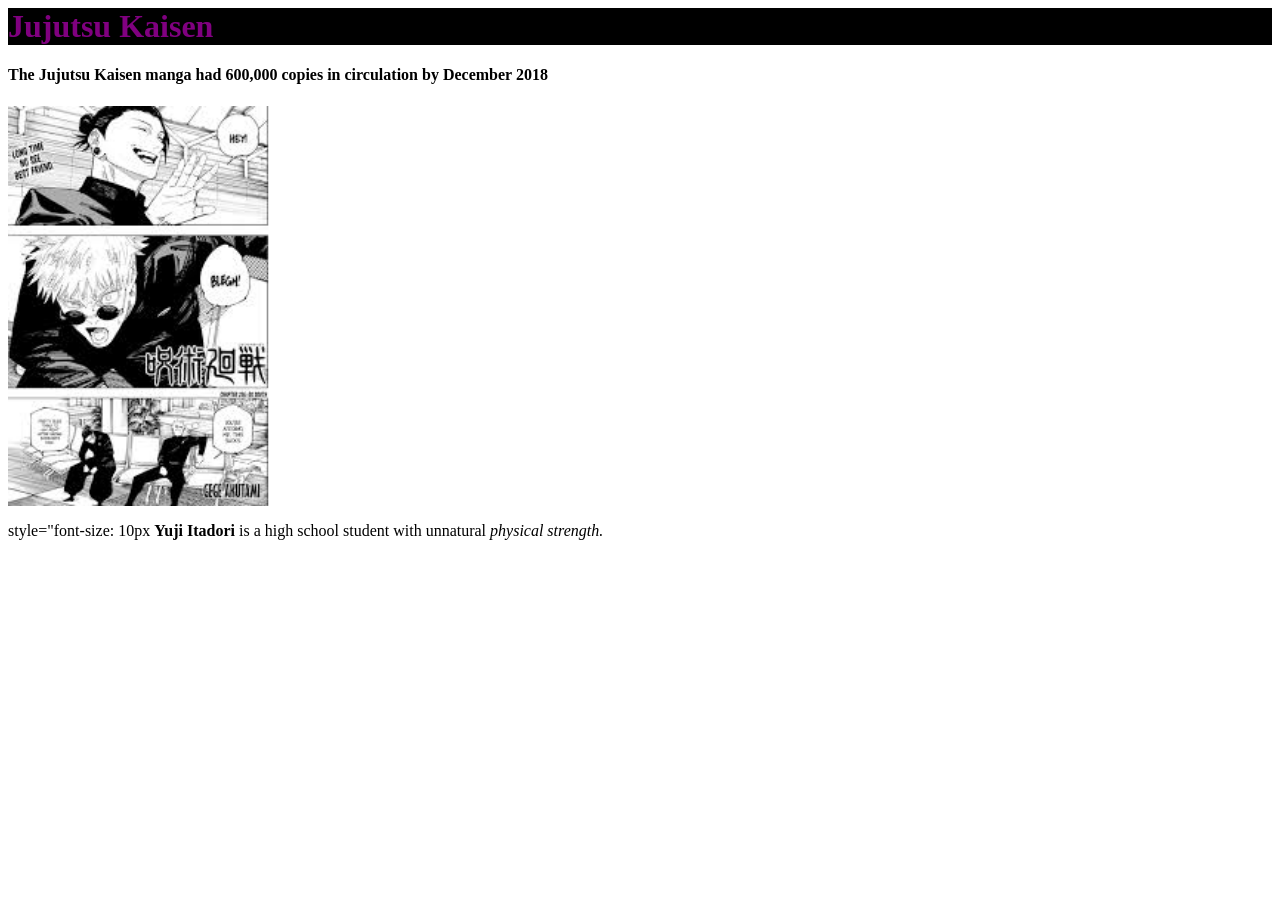
<file: ider.html>
<html>
    <head> 
        <title> JUjutsu kaisen i17</title>
    </head>
    <body>
        <h1 style="color: purple; font-family: 'Times New Roman', Times, serif; background-color: black;"> Jujutsu Kaisen</h1>
    <h4>The Jujutsu Kaisen manga had 600,000 copies in circulation by December 2018</h4>

<img src="download.jpeg" style="height: 400px;">
<p>style="font-size: 10px <strong>Yuji Itadori</strong>  is a high school student with unnatural <em> physical strength.</em> 
</p>
</body>
</html>
</file>
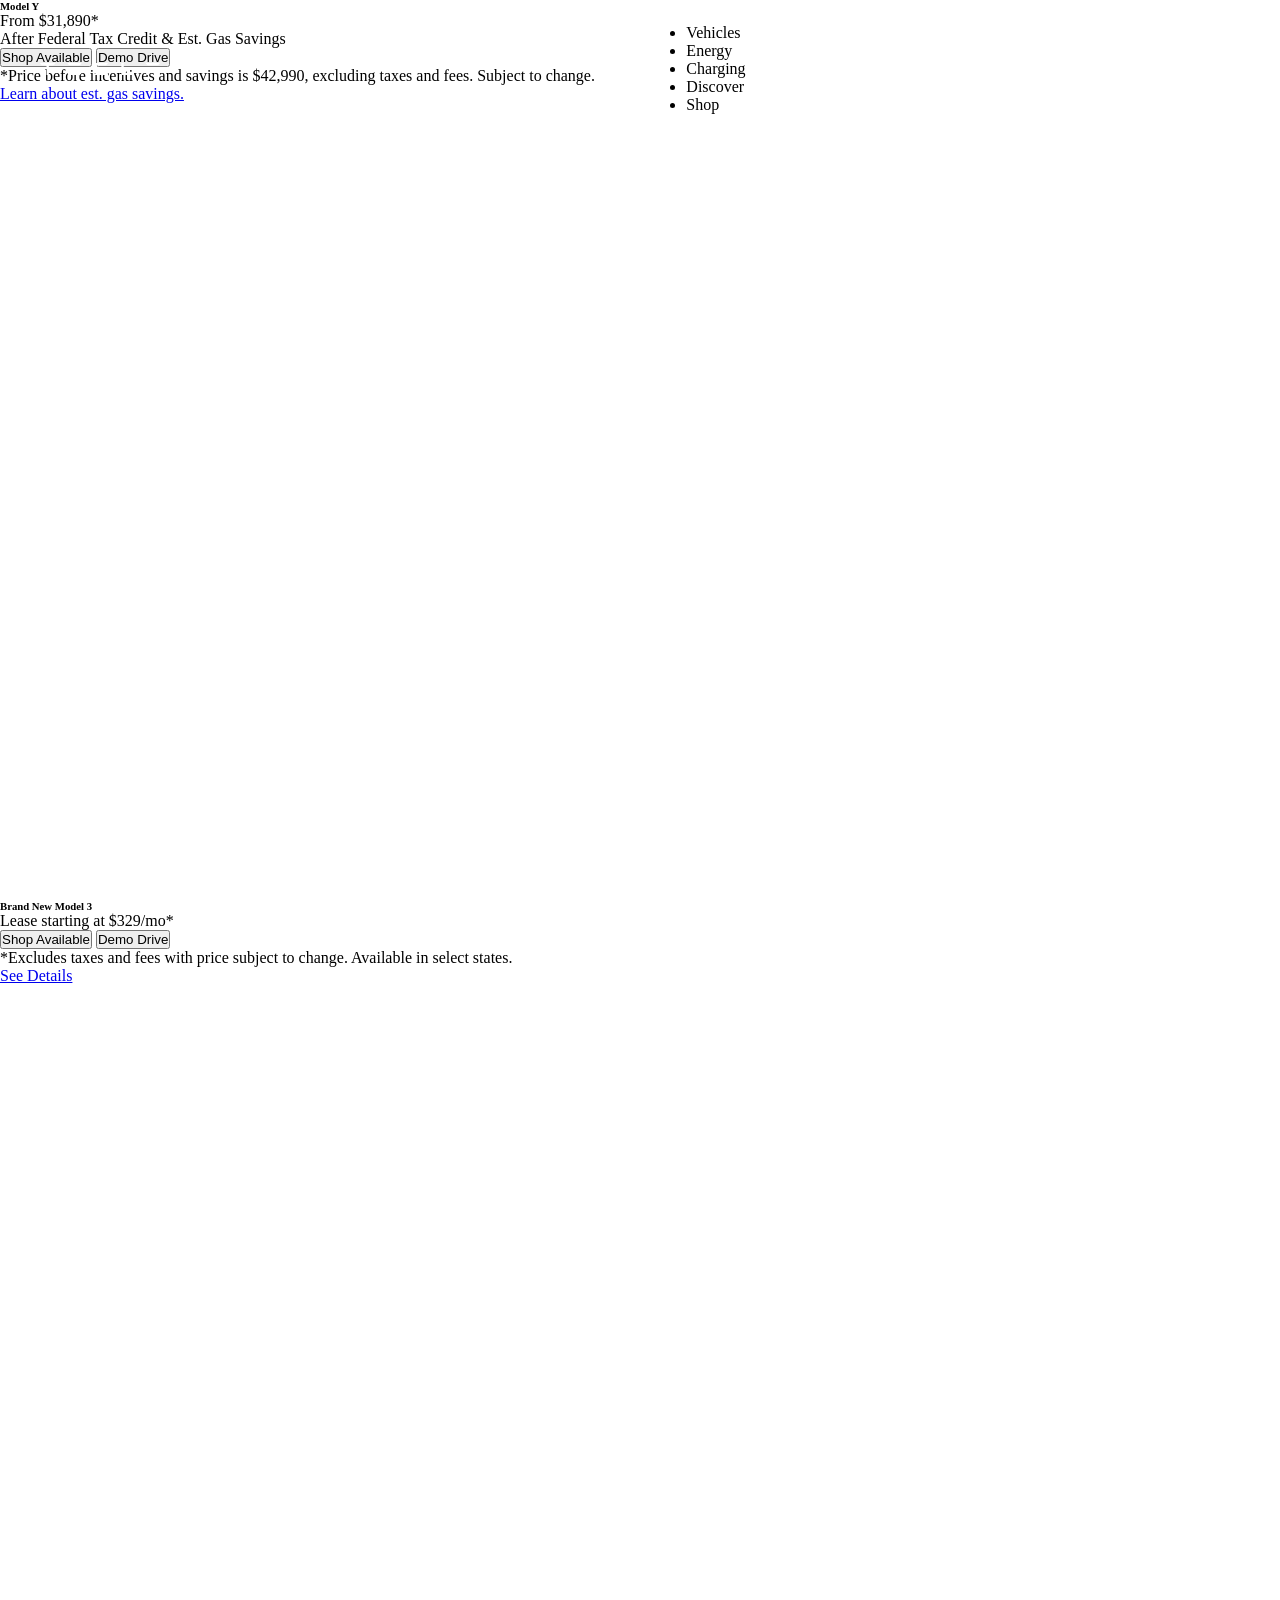
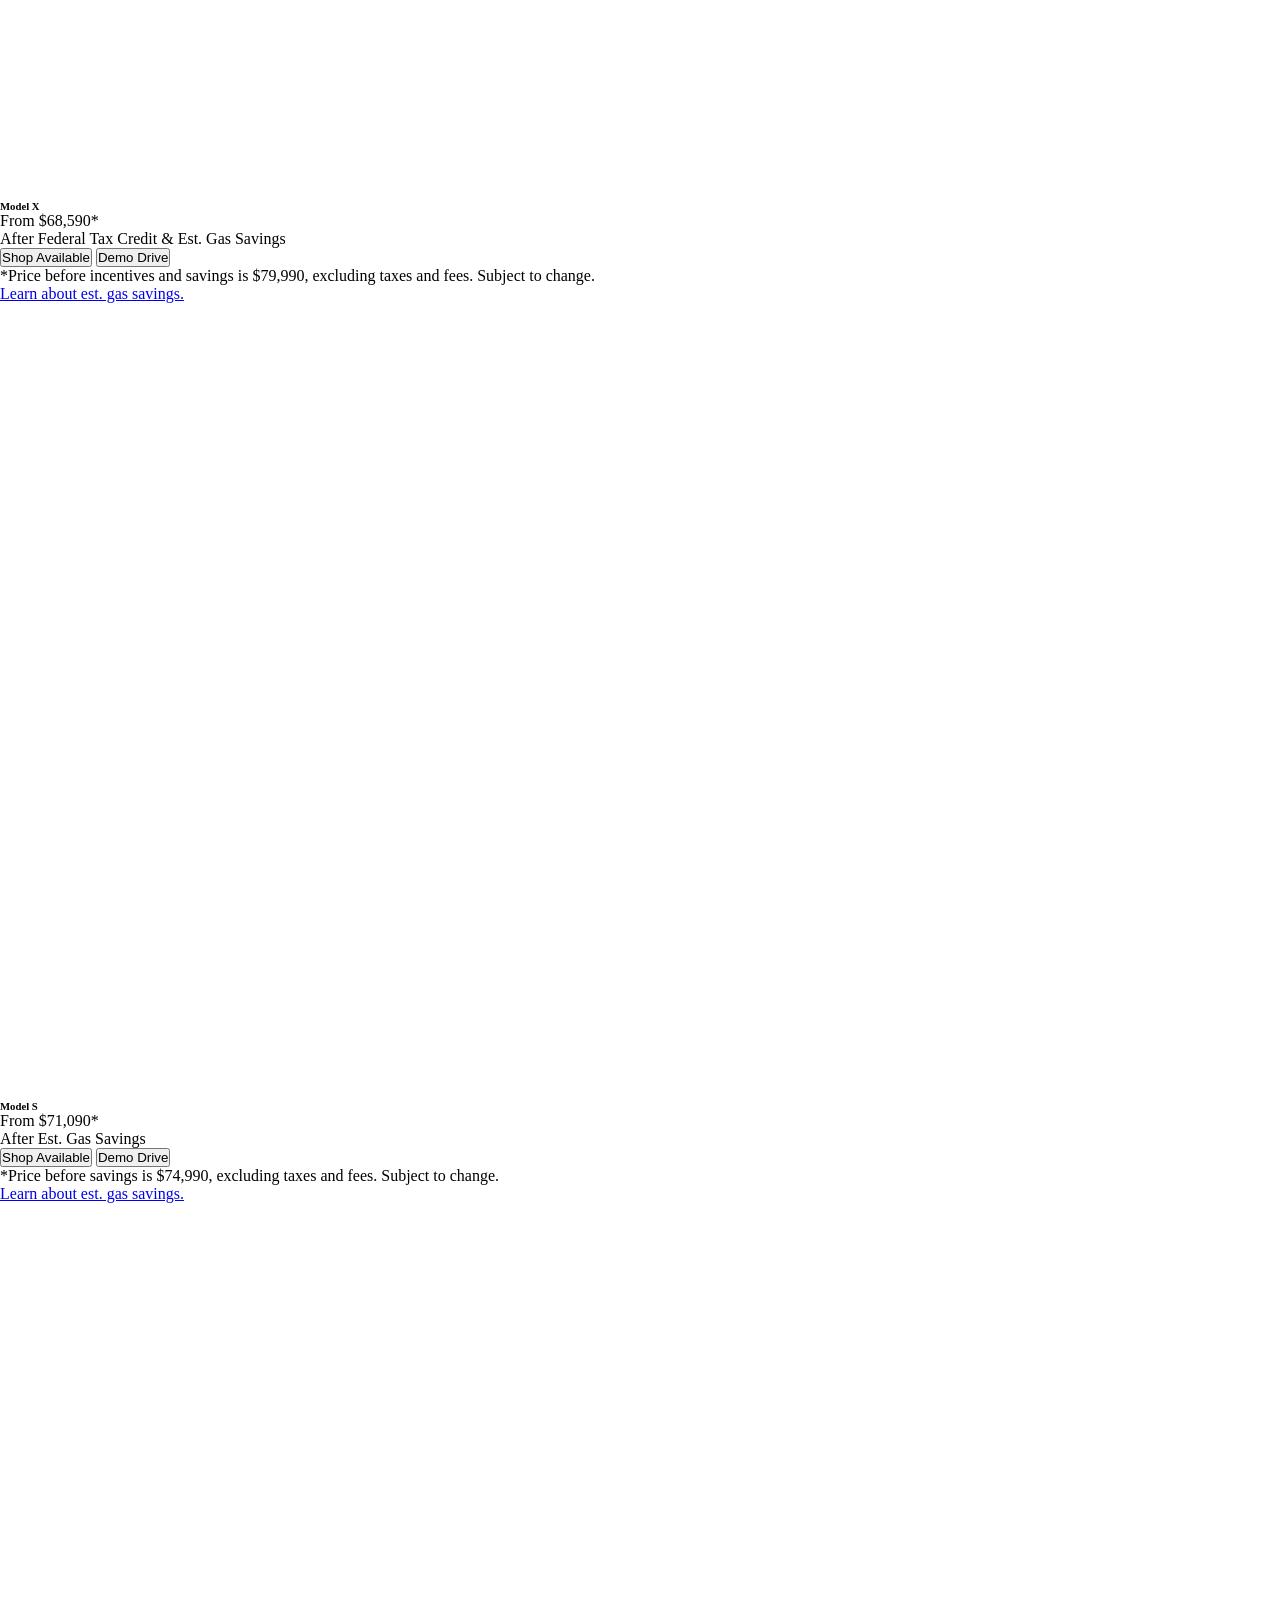
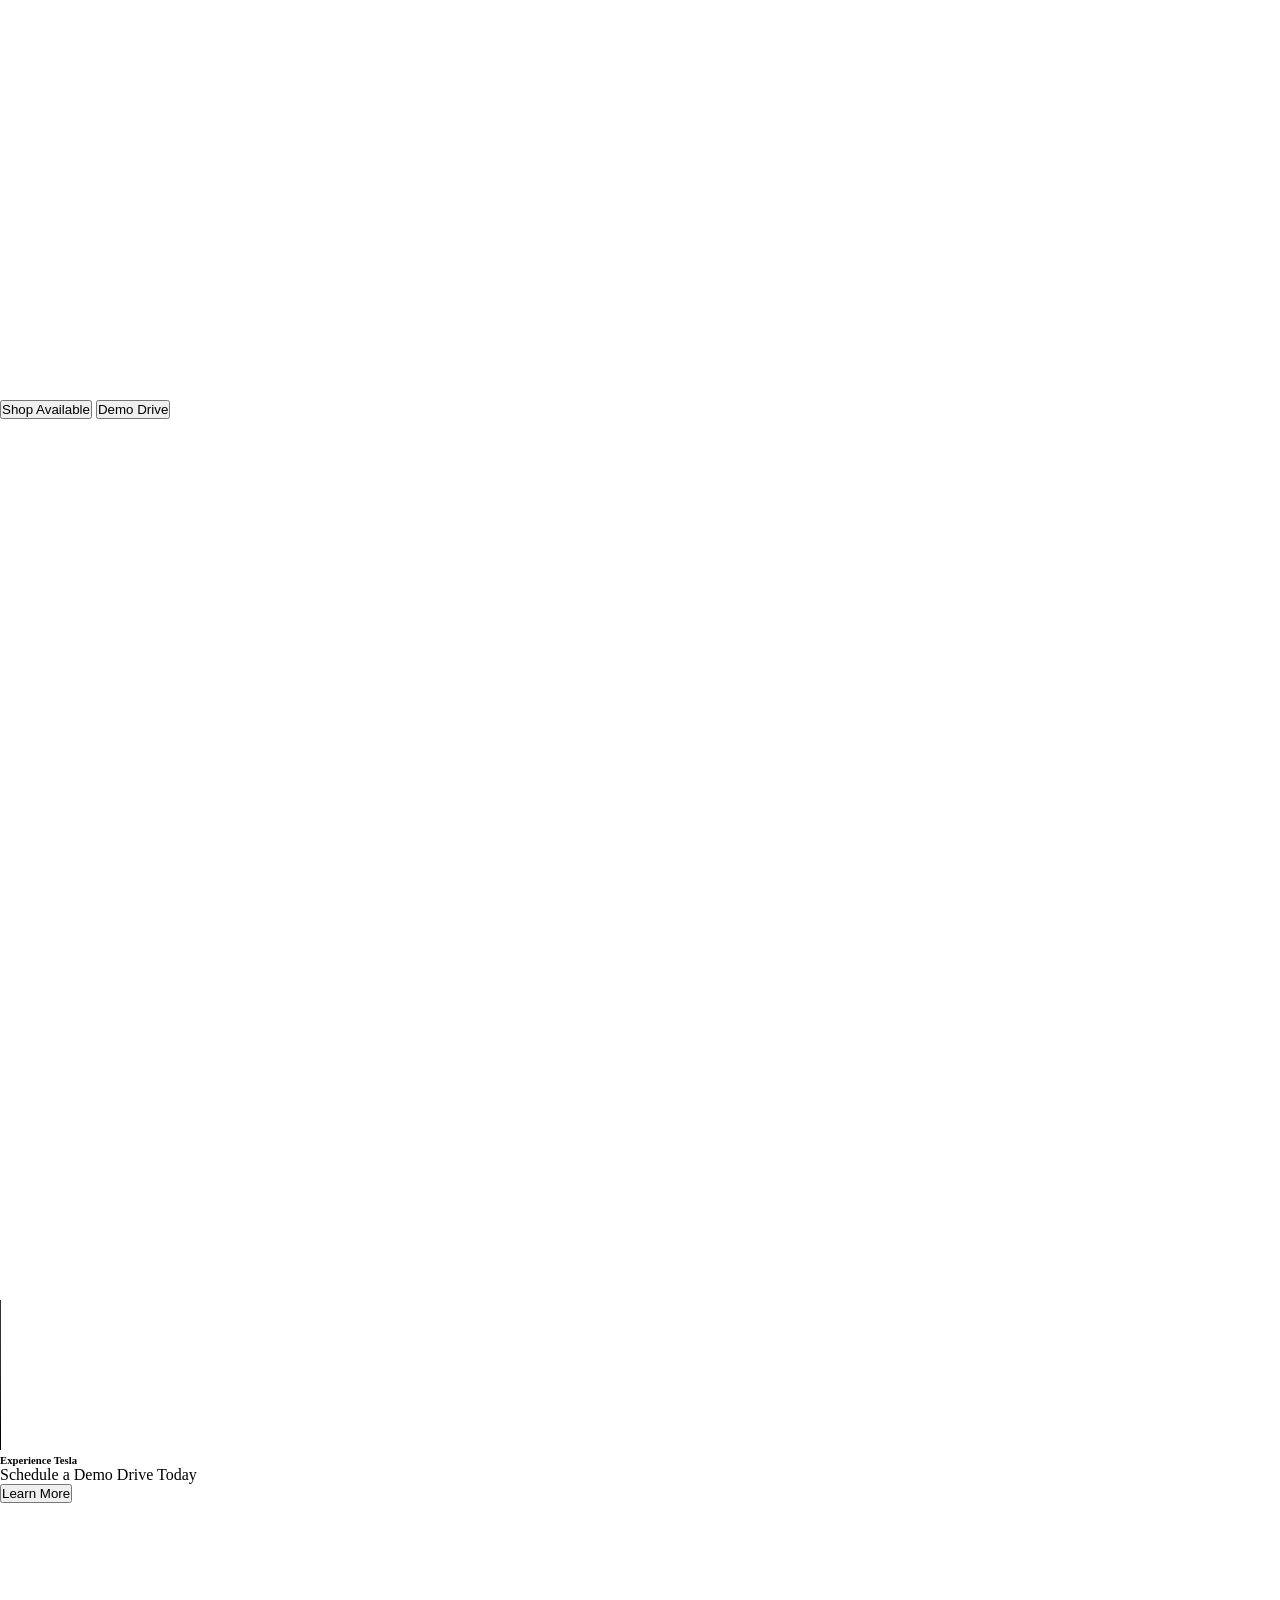
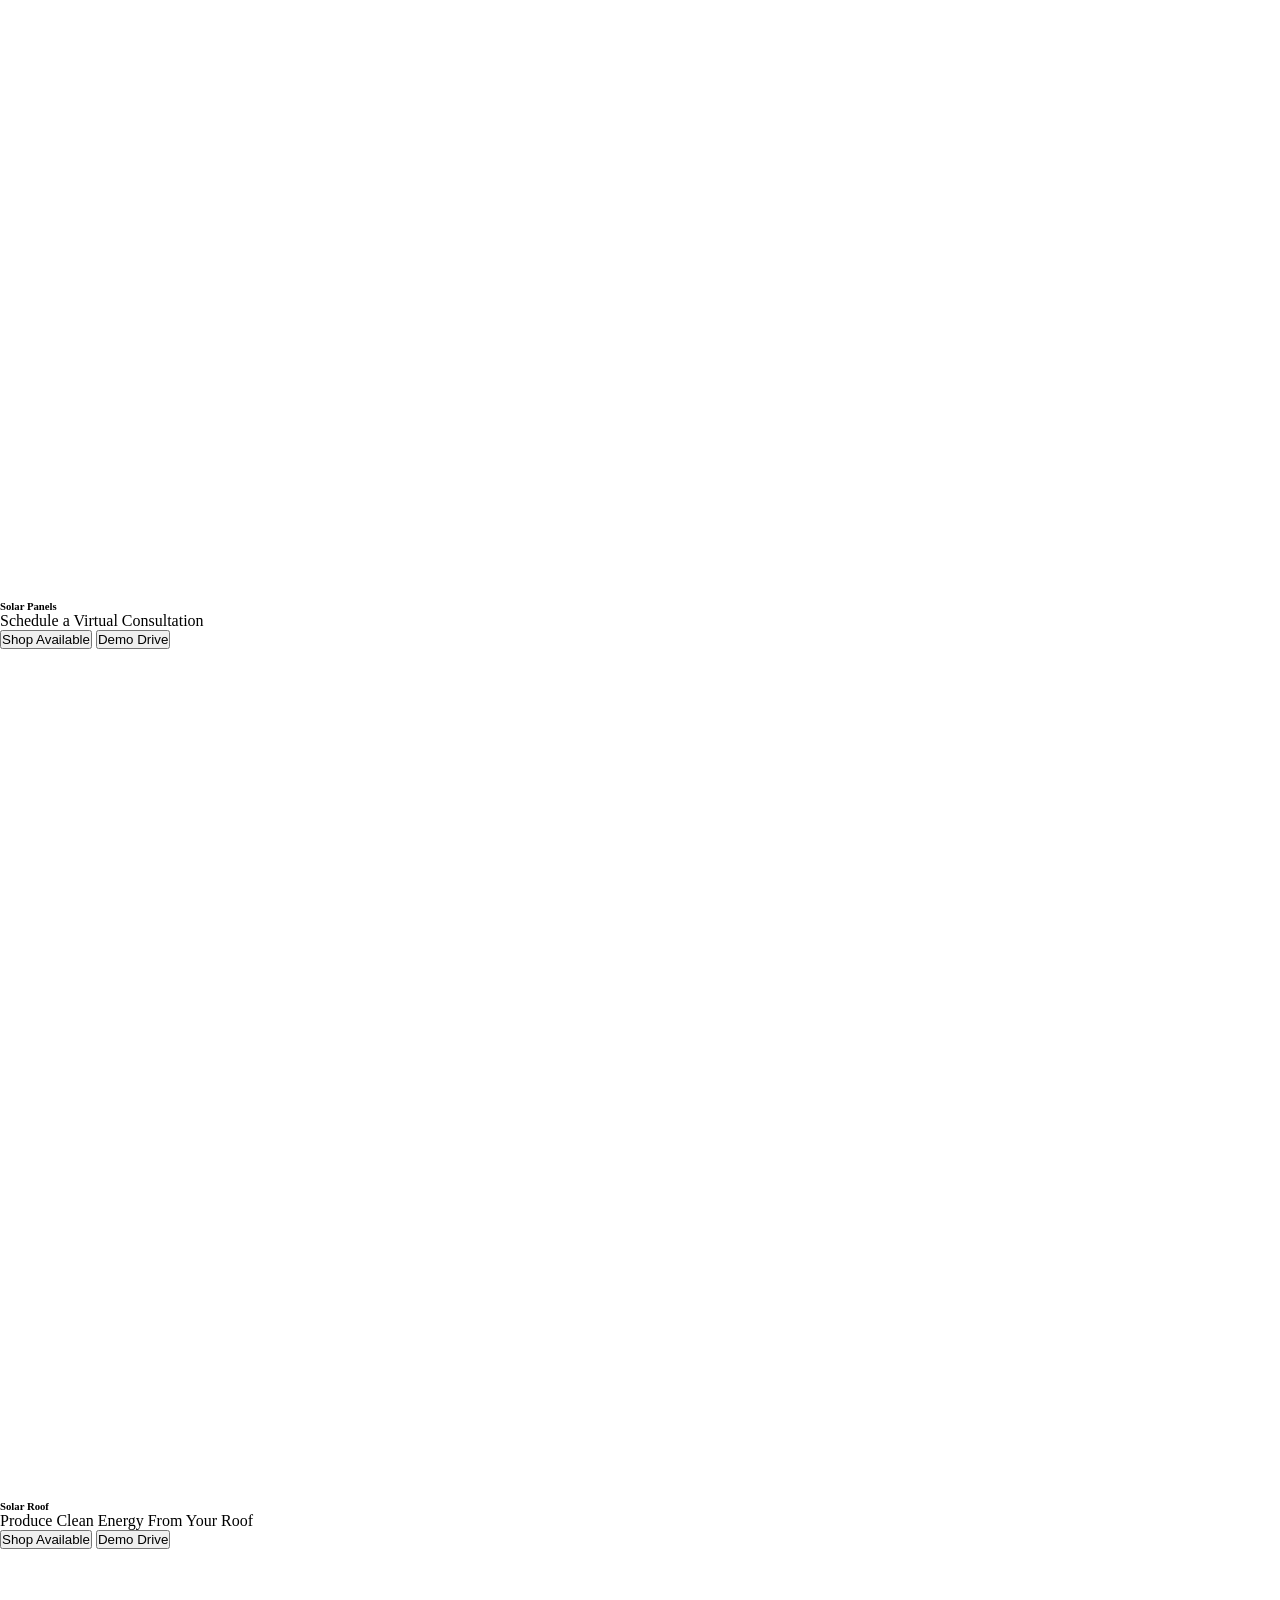
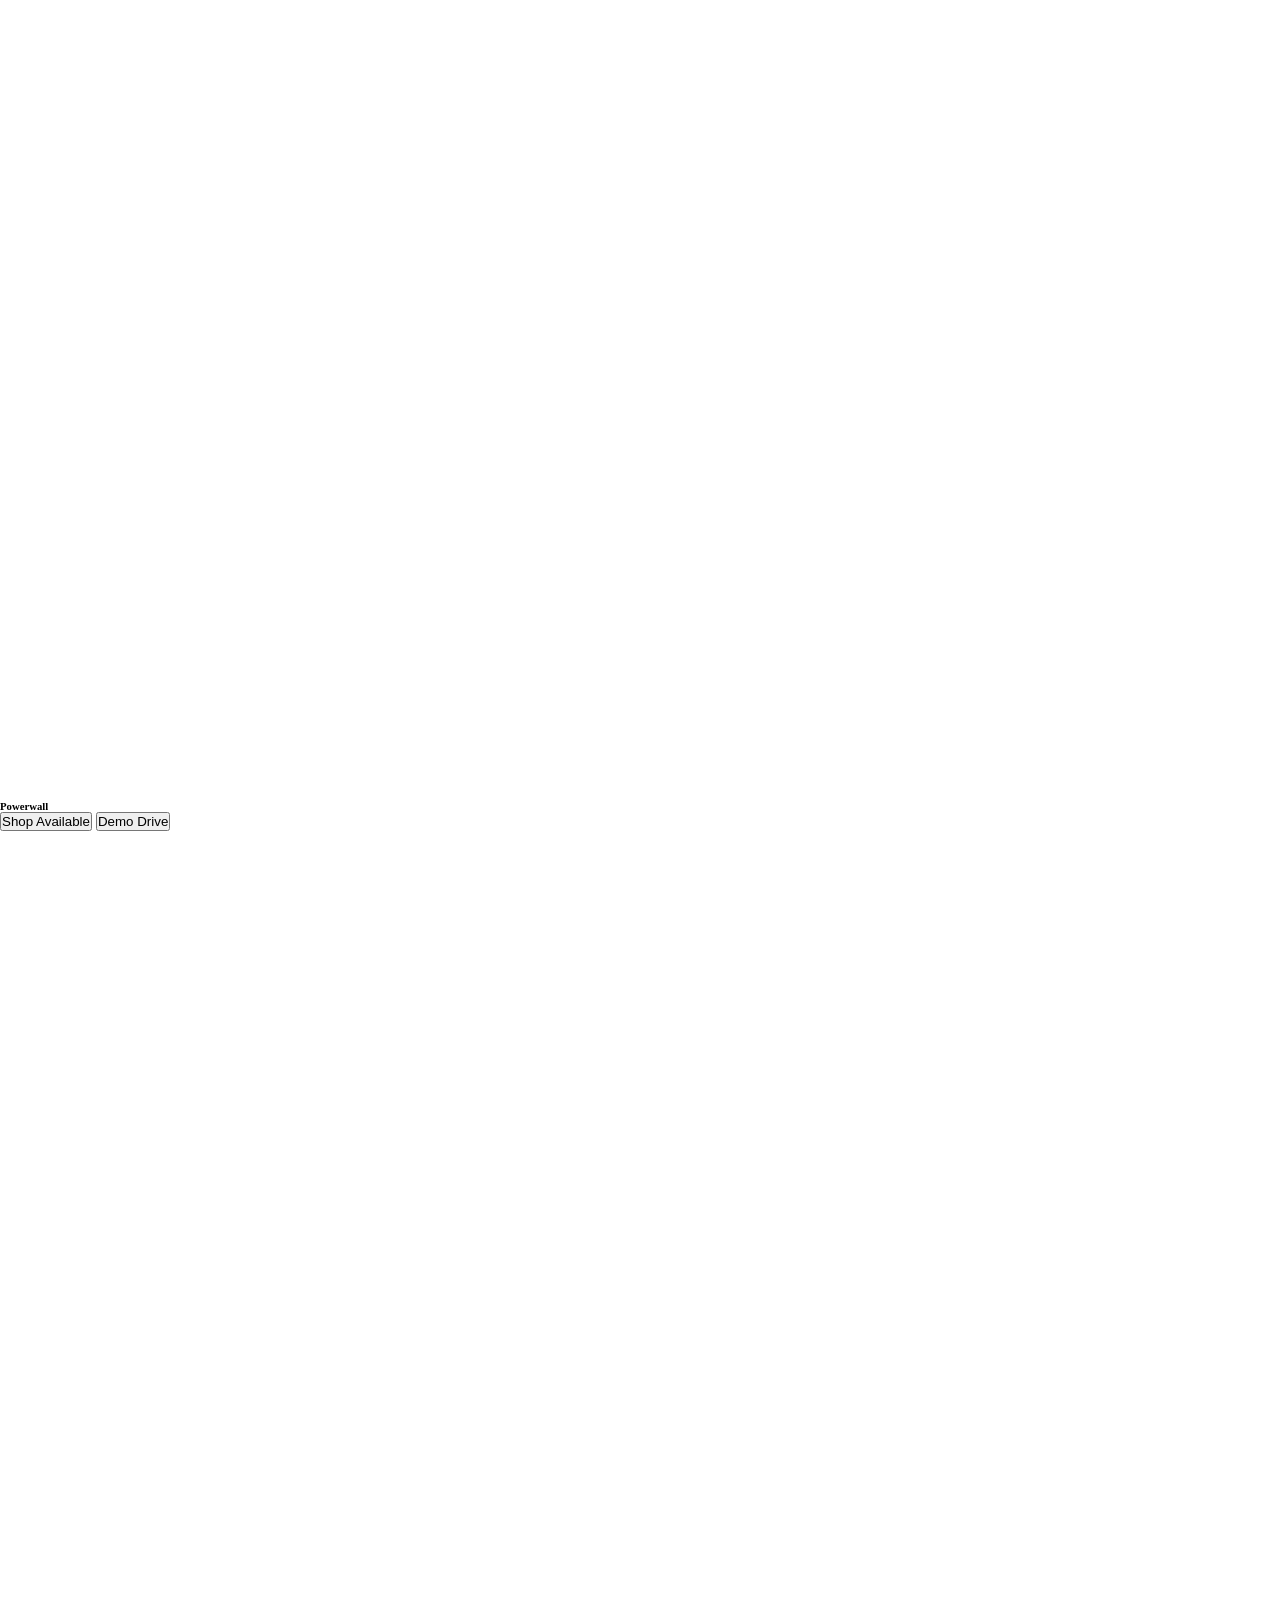
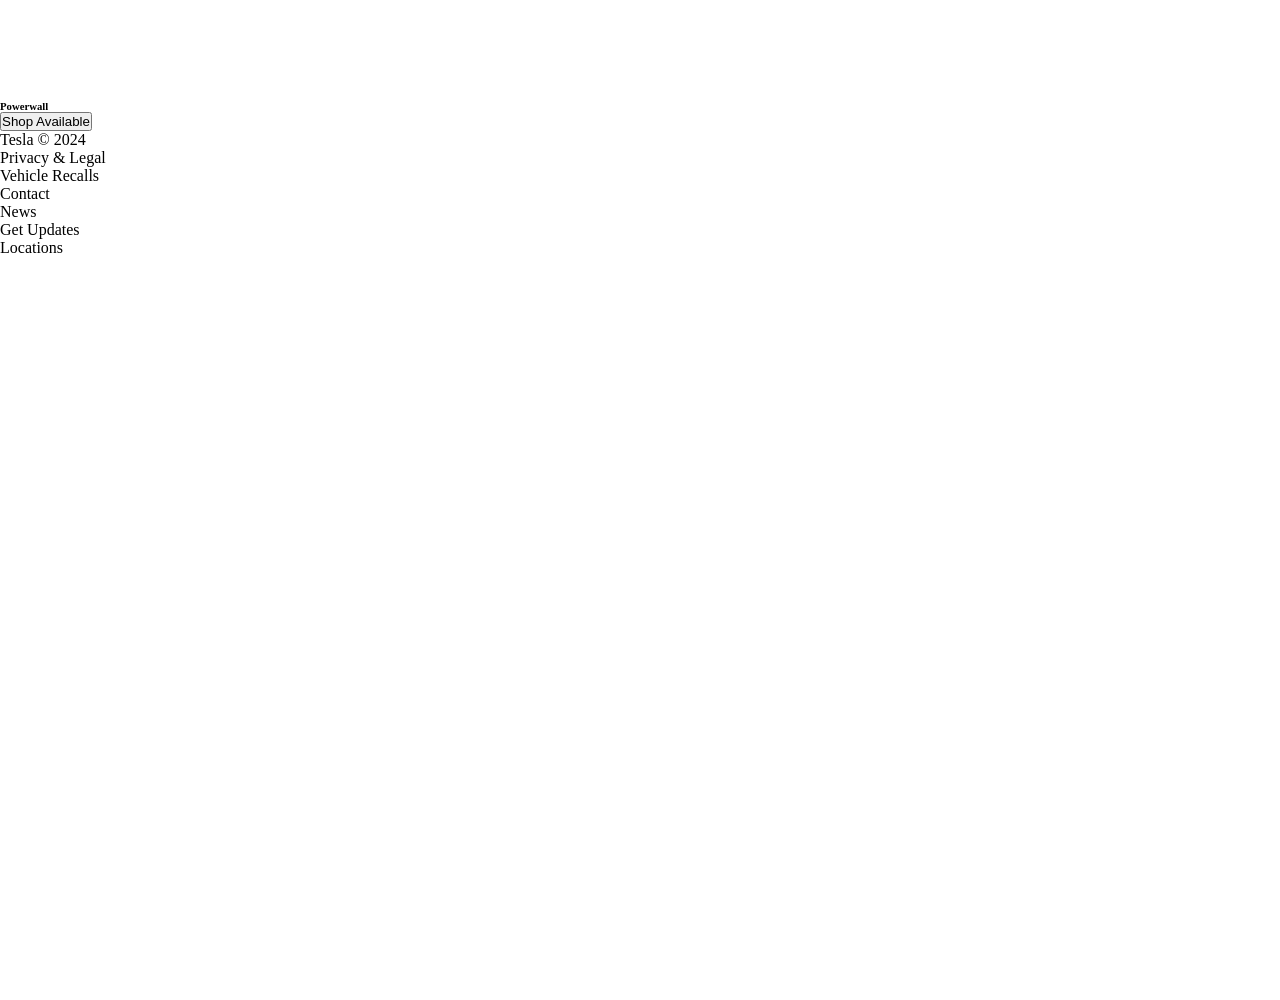
<file: tesla.html>
<!DOCTYPE html>
<html lang="en">

<head>
    <link rel="stylesheet" href="style.css">
    <meta charset="UTF-8">
    <meta name="viewport" content="width=device-width, initial-scale=1.0">
    <title>Document</title>
</head>

<body>
    <header>
        <svg id="logo" width="152" height="30" viewBox="0 0 152 30" fill="none" xmlns="http://www.w3.org/2000/svg
SVG namespace - World Wide Web Consortium (W3C)
http://www.w3.org/2000/svg is an XML namespace, first defined in the Scalable Vector Graphics (SVG) 1.0 Specification and subsequently added to by SVG 1.1, SVG 1.2 ...
www.w3.org
">
            <path
                d="M16 8.91228C16.1511 9.5045 16.459 10.0451 16.8912 10.4773C17.3233 10.9095 17.8639 11.2173 18.4561 11.3684H22.3158L22.4912 11.4035V21.0877H24.8772V11.4386L25.1228 11.3333H28.9825C29.573 11.1788 30.1118 10.8698 30.5435 10.4382C30.9751 10.0065 31.2841 9.46776 31.4386 8.8772H16V8.91228ZM99.7193 8.91228H97.3333V21.1228H108.281C108.799 20.9267 109.262 20.6068 109.629 20.191C109.996 19.7752 110.256 19.276 110.386 18.7368H99.7544V8.8772L99.7193 8.91228ZM81.3684 11.2982C82.6316 10.9474 83.6842 9.96492 83.9649 8.8772L70.5965 8.91228V16.1404H81.5088V18.6667H72.9474C72.2937 18.8367 71.6836 19.1436 71.1573 19.567C70.6311 19.9904 70.2008 20.5207 69.8947 21.1228H83.8947V13.7544H72.9474V11.2982H81.3684ZM122.14 21.1228H124.491V16.2105H133.123V21.1228H135.474V13.7544H122.14V21.1228ZM45.9298 11.3333H55.0526C55.653 11.1913 56.2028 10.8872 56.6421 10.454C57.0814 10.0209 57.3933 9.47547 57.5439 8.8772L43.4737 8.8772C43.6213 9.47109 43.928 10.0135 44.3607 10.4463C44.7935 10.879 45.3359 11.1857 45.9298 11.3333ZM45.9298 16.1754H55.0526C55.653 16.0334 56.2028 15.7293 56.6421 15.2962C57.0814 14.863 57.3933 14.3176 57.5439 13.7193H43.4737C43.6213 14.3132 43.928 14.8556 44.3607 15.2884C44.7935 15.7211 45.3359 16.0278 45.9298 16.1754ZM45.9298 21.1228H55.0526C55.653 20.9808 56.2028 20.6766 56.6421 20.2435C57.0814 19.8104 57.3933 19.2649 57.5439 18.6667H43.4737C43.6213 19.2606 43.928 19.803 44.3607 20.2357C44.7935 20.6685 45.3359 20.9752 45.9298 21.1228ZM124.246 11.3333H133.368C133.962 11.1857 134.505 10.879 134.938 10.4463C135.37 10.0135 135.677 9.47109 135.825 8.8772L121.789 8.8772C121.937 9.47109 122.244 10.0135 122.677 10.4463C123.109 10.879 123.652 11.1857 124.246 11.3333Z"
                fill="white" />
        </svg>
        <ul id="header-ul">
            <li>Vehicles</li>
            <li>Energy</li>
            <li>Charging</li>
            <li>Discover</li>
            <li>Shop</li>
        </ul>
        <div id="header-id"></div>
    </header>
    <section class="section" id="main">
        <div class="div" id="main-color">
            <h6 class="h1">
                Model Y
            </h6>
            <p class="p1">
                From $31,890*
            </p>
            <p class="p2">
                After Federal Tax Credit & Est. Gas Savings
            </p>
        </div>
        <div class="div-2">
            <button class="button">
                Shop Available
            </button>
            <button class="button-2">
                Demo Drive
            </button>
        </div>
        <div class="div-3">
            <p class="p3">
                *Price before incentives and savings is $42,990, excluding taxes and fees. Subject to change.
            </p>
            <a href="#" class="a p3">Learn about est. gas savings.</a>
        </div>
    </section>

    <section class="section" id="model-3">
        <div class="div" id="model-3-color">
            <h6 class="h1">Brand New Model 3</h6>
            <p class="p1">Lease starting at $329/mo*</p>
        </div>
        <div class="div-2">
            <button class="button">
                Shop Available
            </button>
            <button class="button-2">
                Demo Drive
            </button>
        </div>
        <div class="div-3">
            <p class="p3">*Excludes taxes and fees with price subject to change. Available in select states. </p>
            <a href="#" class="a p3">See Details</a>
        </div>
    </section>

    <section class="section" id="model-x">
        <div class="div" id="model-3-color">
            <h6 class="h1">Model X</h6>
            <p class="p1">From $68,590*</p>
            <p class="p2">After Federal Tax Credit & Est. Gas Savings</p>
        </div>
        <div class="div-2">
            <button class="button">
                Shop Available
            </button>
            <button class="button-2">
                Demo Drive
            </button>
        </div>
        <div class="div-3">
            <p class="p3">*Price before incentives and savings is $79,990, excluding taxes and fees. Subject to change.
            </p>
            <a href="#" class="a p3">Learn about est. gas savings.</a>
        </div>
    </section>

    <section class="section" id="model-s">
        <div class="div" id="model-3-color">
            <h6 class="h1">Model S</h6>
            <p class="p1">From $71,090*</p>
            <p class="p2">After Est. Gas Savings</p>
        </div>
        <div class="div-2">
            <button class="button">
                Shop Available
            </button>
            <button class="button-2">
                Demo Drive
            </button>
        </div>
        <div class="div-3">
            <p class="p3">*Price before savings is $74,990, excluding taxes and fees. Subject to change.</p>
            <a href="#" class="a p3">Learn about est. gas savings.</a>
        </div>
    </section>

    <section class="section" id="cybertruck">
        <div id="cyber-div" class="div-2">
            <button class="button">
                Shop Available
            </button>
            <button class="button-2">
                Demo Drive
            </button>
        </div>
    </section>

    <section class="section" id="ex-tesla">
        <video loop autoplay controls id="video"
            src="https://s3-figma-videos-production-sig.figma.com/video/1141970659621589204/TEAM/a543/7f87/-b3dd-4d53-83c6-7612d6361164?Expires=1734307200&Key-Pair-Id=APKAQ4GOSFWCVNEHN3O4&Signature=QOftDngp9V1onnL6nDKvv0OXnzMrti6Mr3SXqscy-LeR3jwjfO8EVhInOHmjpyAWsCVs61nYcjXfnuKg~OzbmXlL~WNHbLs3GFhEgga~[base64]">
        </video>
        <div class="div" id="exp-div">
            <h6 class="h1" id="exp-tesla">Experience Tesla</h6>
            <p class="p2">Schedule a Demo Drive Today</p><button id="exp-button">
                Learn More
            </button>
        </div>
    </section>

    <section class="section" id="solar-panel">
        <div class="div" id="main-color">
            <h6 class="h1">Solar Panels</h6>
            <p class="p2">Schedule a Virtual Consultation</p>
        </div>
        <div class="div-2">
            <button class="button">
                Shop Available
            </button>
            <button class="button-2">
                Demo Drive
            </button>
        </div>
    </section>

    <section class="section" id="solar-roof">
        <div class="div" id="model-3-color">
            <h6 class="h1">Solar Roof</h6>
            <p class="p2">Produce Clean Energy From Your Roof</p>
        </div>
        <div class="div-2">
            <button class="button">
                Shop Available
            </button>
            <button class="button-2">
                Demo Drive
            </button>
    </section>

    <section class="section" id="powerwall">
        <div class="div" id="model-3-color">
            <h6 class="h1">Powerwall</h6>
        </div>
        <div class="div-2">
            <button class="button">
                Shop Available
            </button>
            <button class="button-2">
                Demo Drive
            </button>
    </section>

    <section class="section" id="accessories">
        <div class="div" id="model-3-color">
            <h6 class="h1">Powerwall</h6>
        </div>
        <div class="div-2">
            <button class="button">
                Shop Available
            </button>
        </div>
        <ul id="powerwall-ul">
            <li class="powerwall-li">Tesla © 2024</li>
            <li class="powerwall-li">Privacy & Legal</li>
            <li class="powerwall-li">Vehicle Recalls</li>
            <li class="powerwall-li">Contact</li>
            <li>News</li>
            <li class="powerwall-li">Get Updates</li>
            <li class="powerwall-li">Locations</li>
        </ul>
    </section>
</body>

</html>
</file>
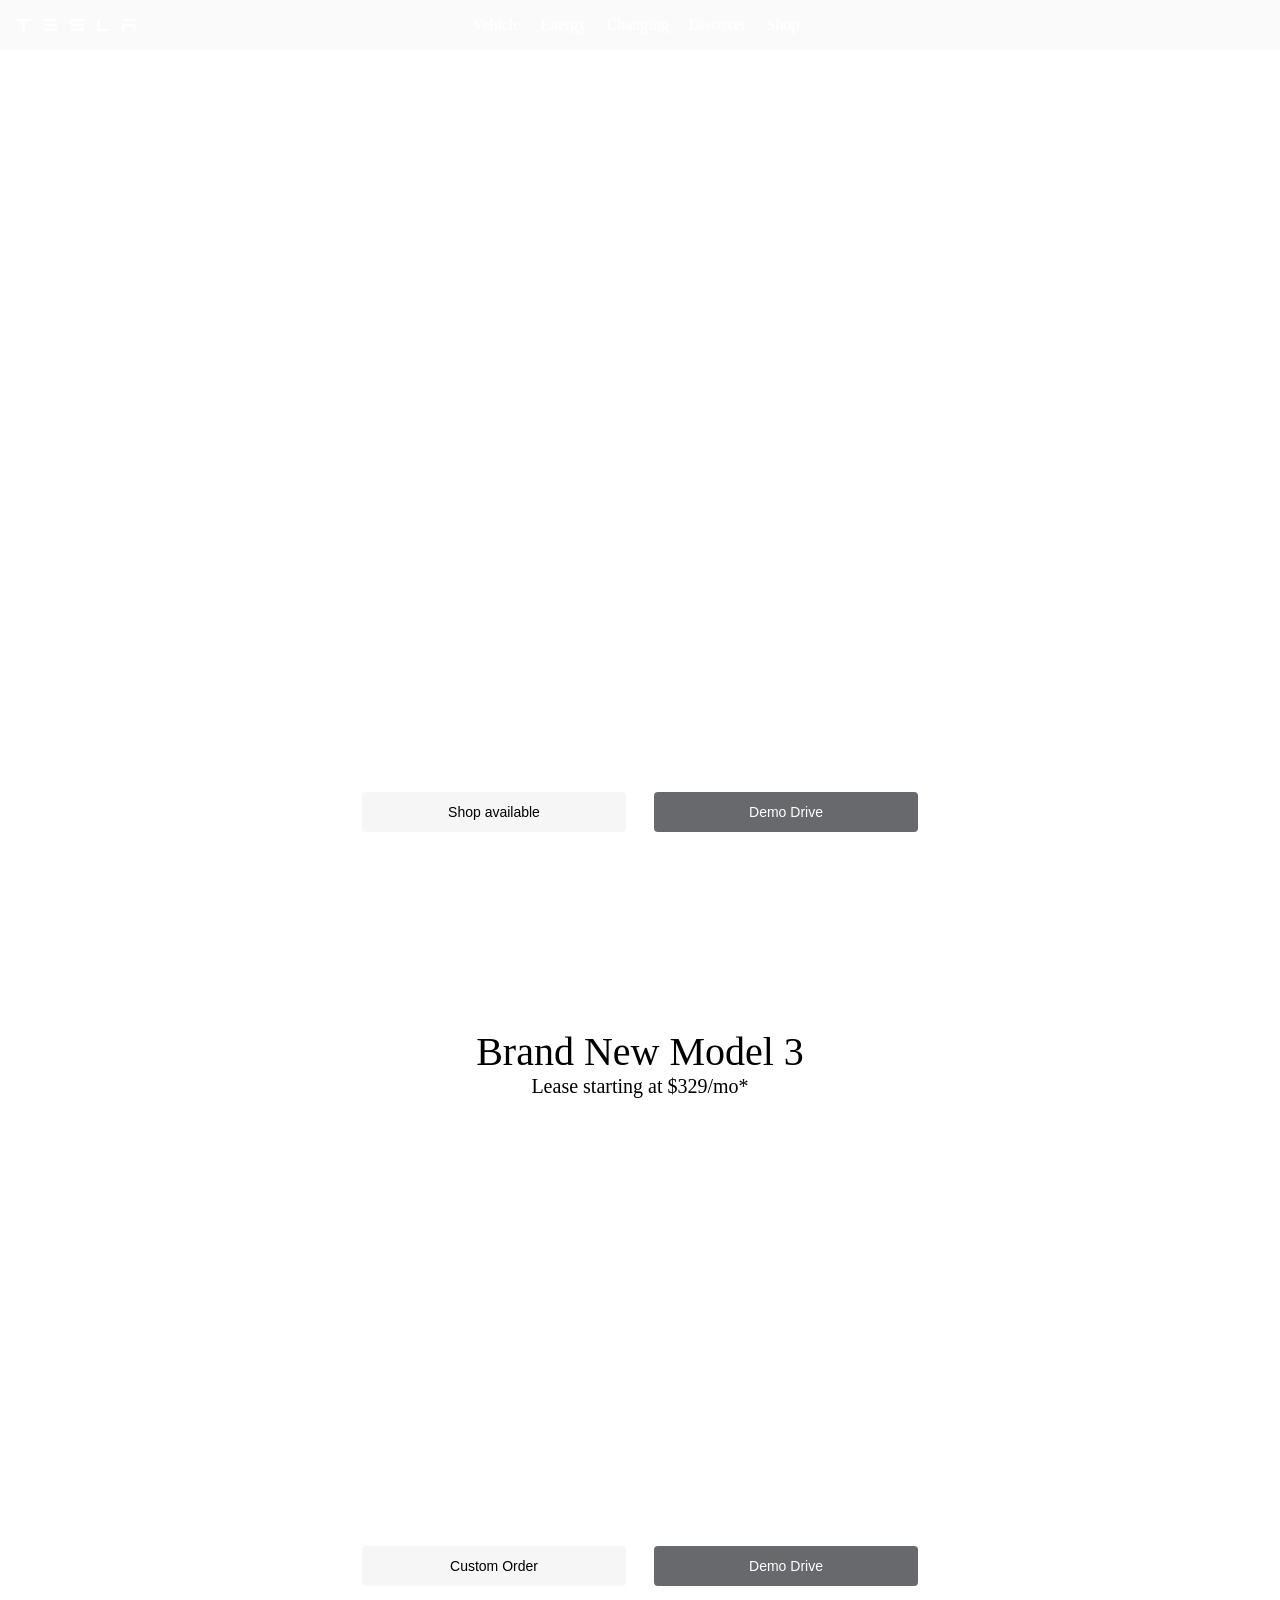
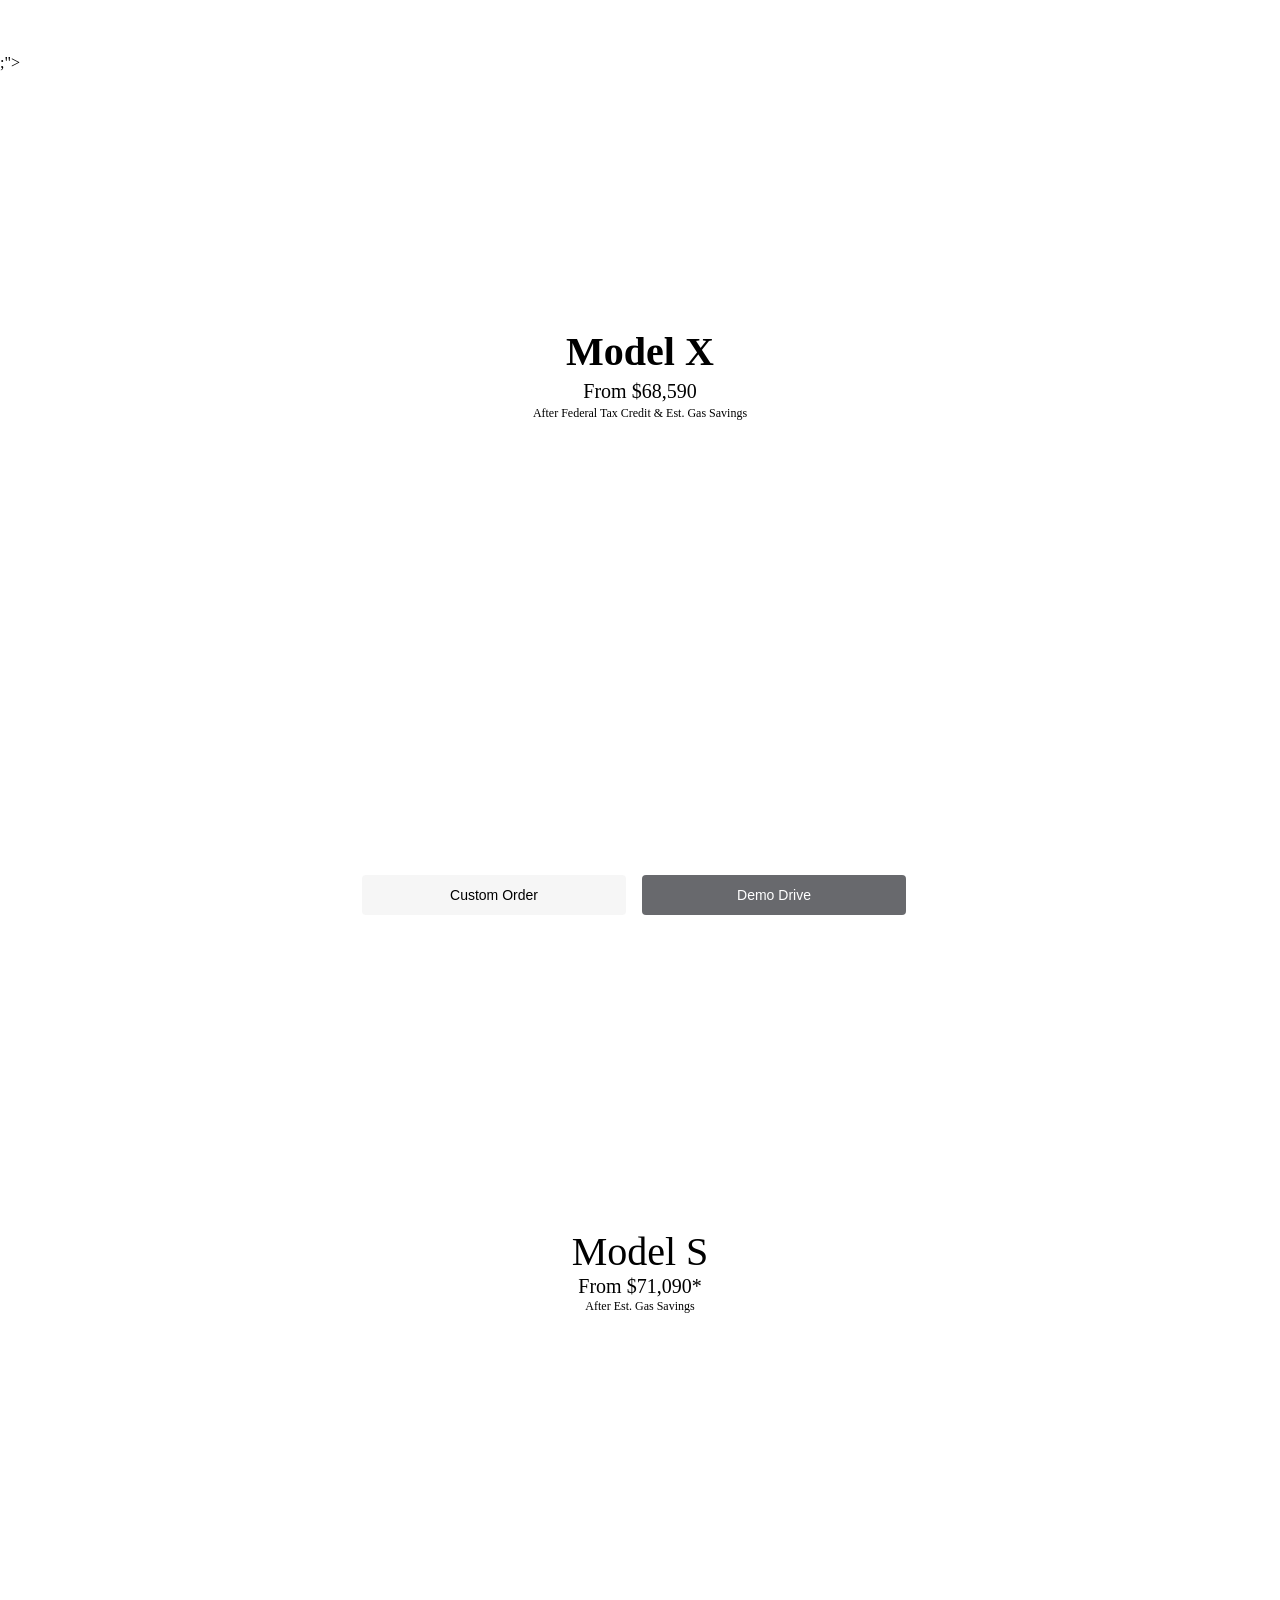
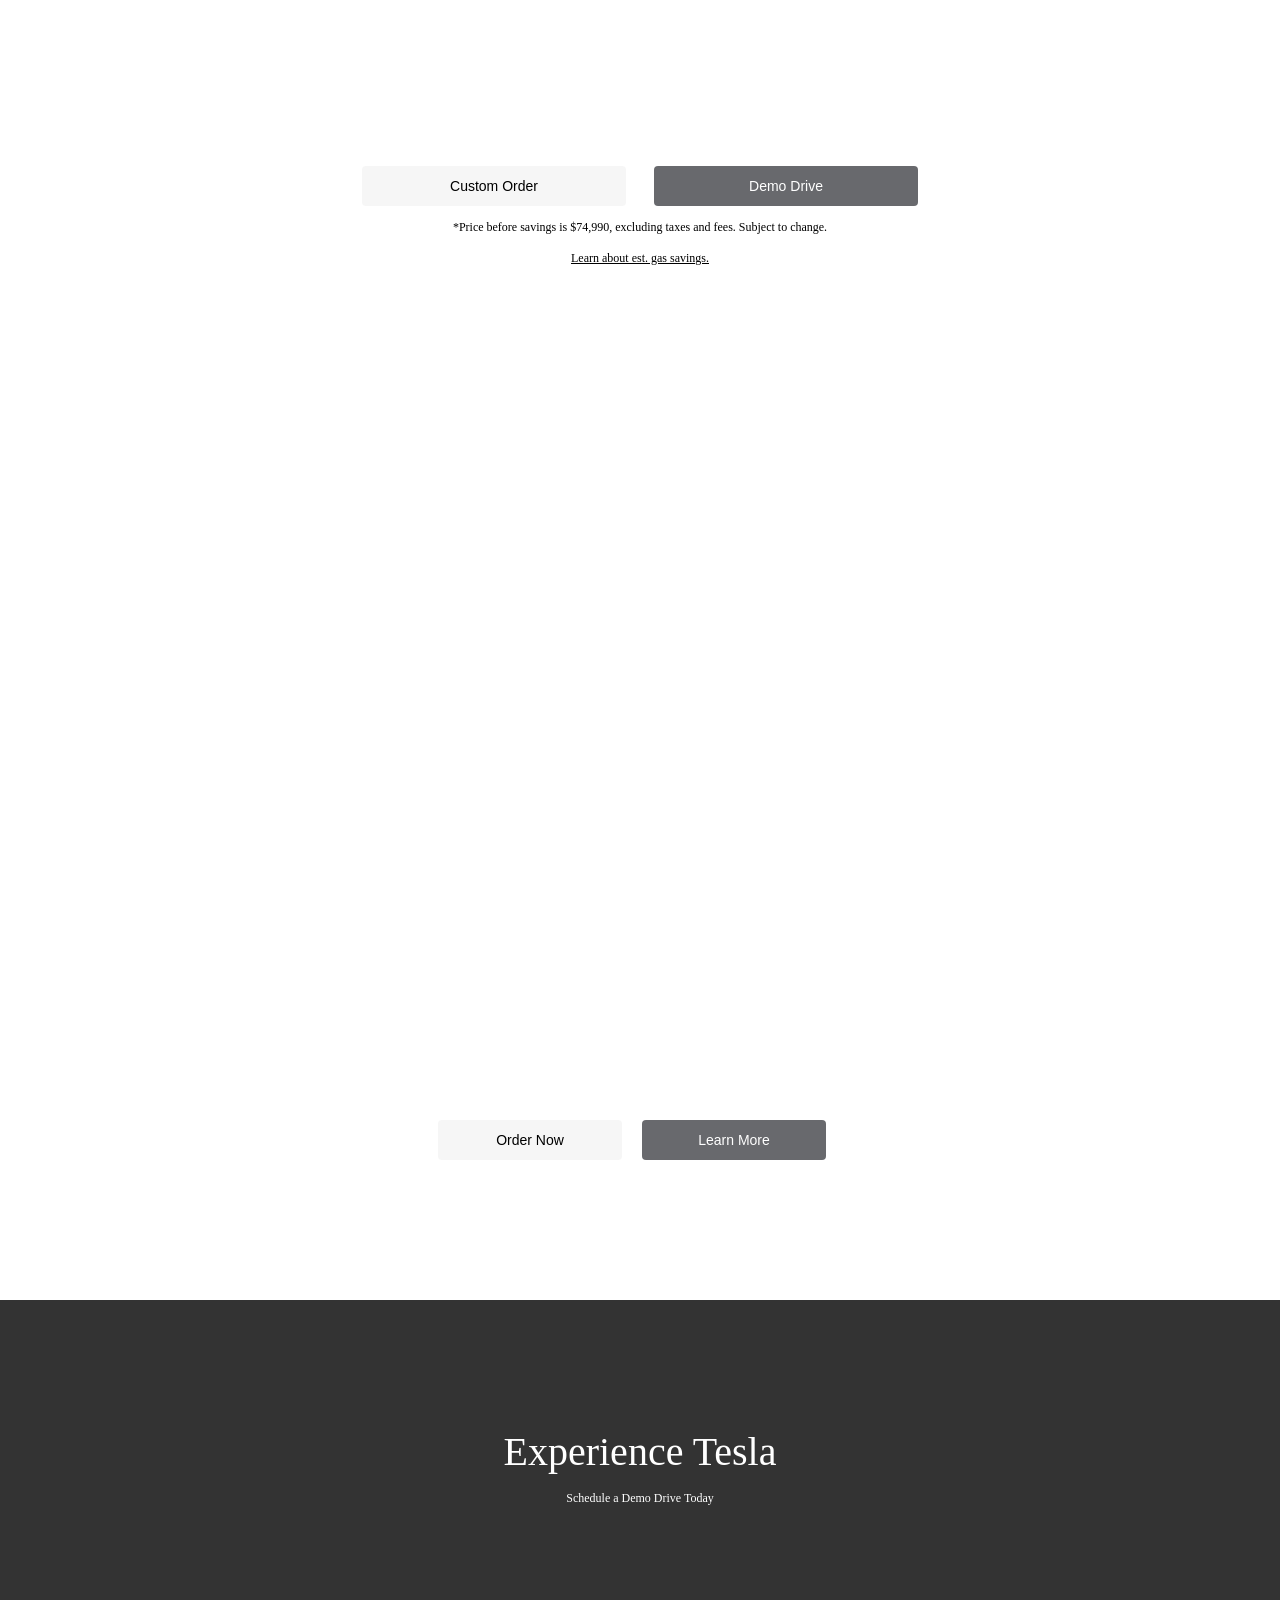
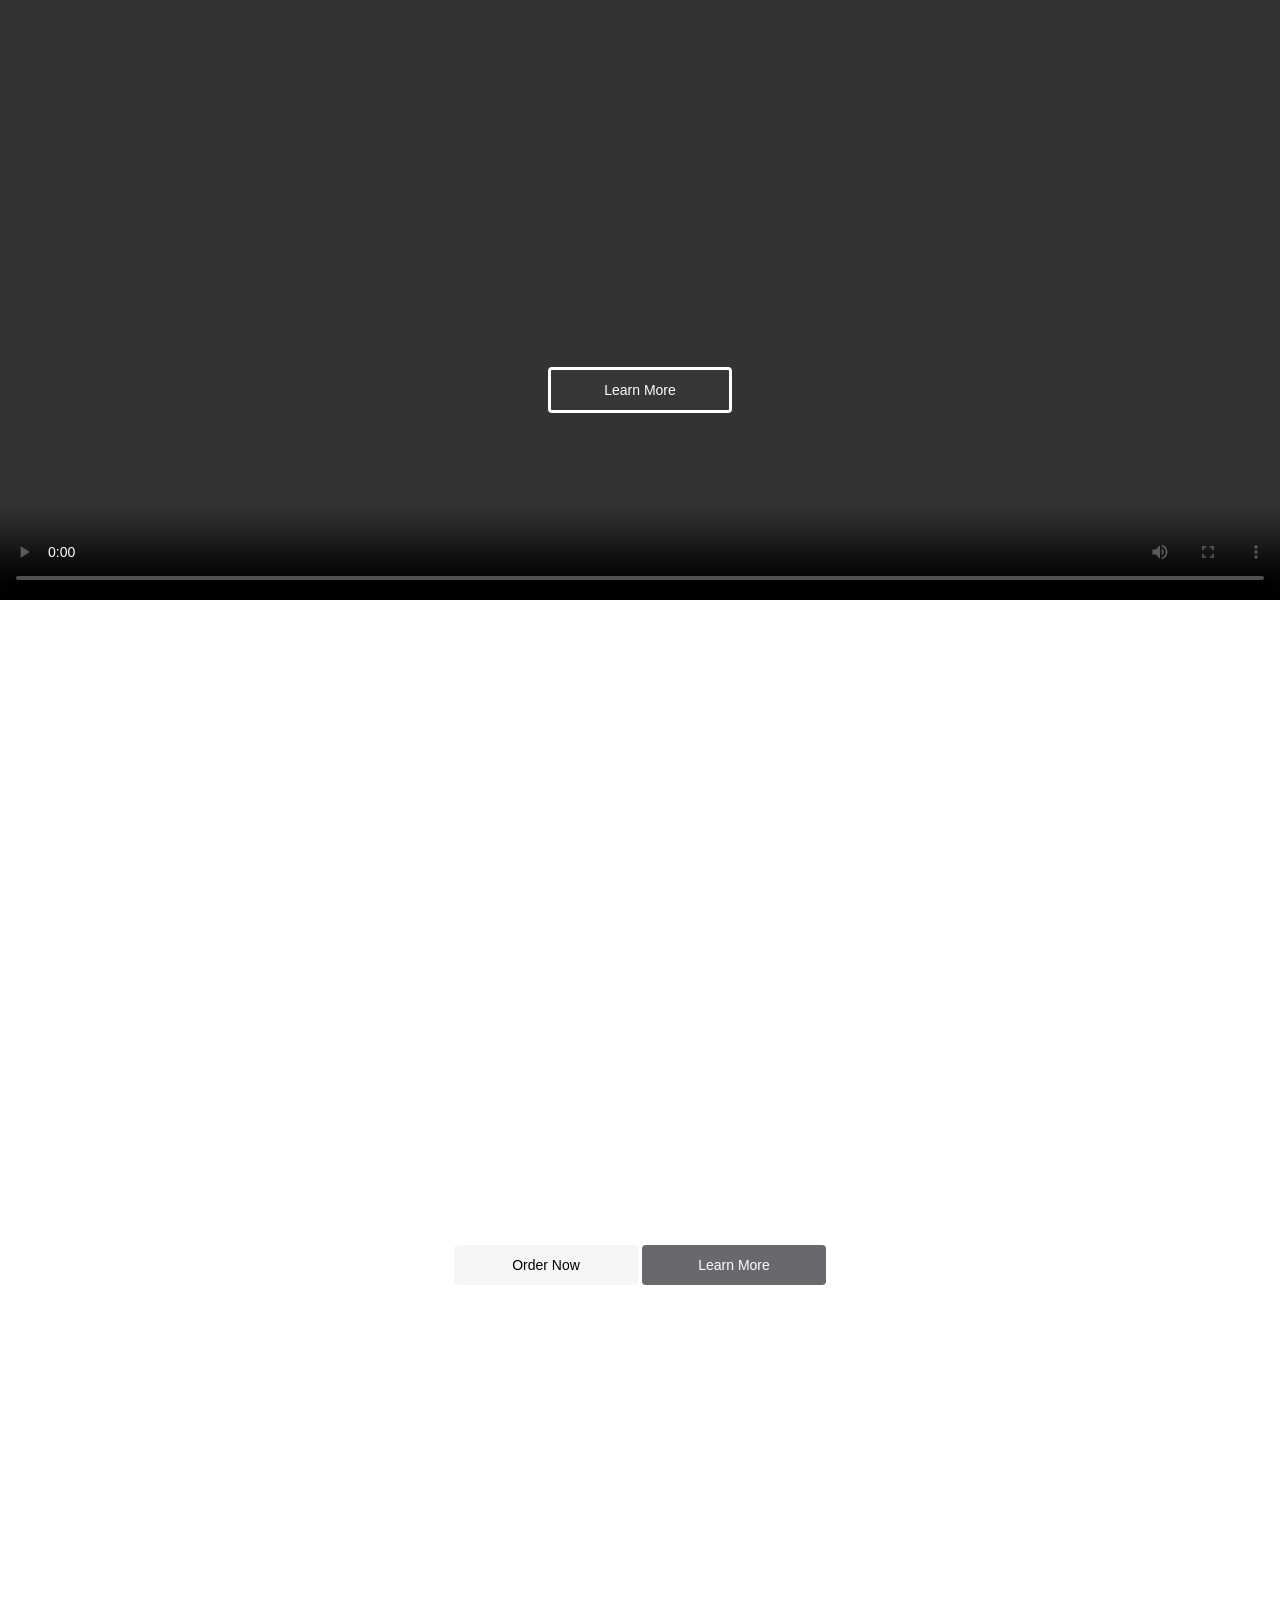
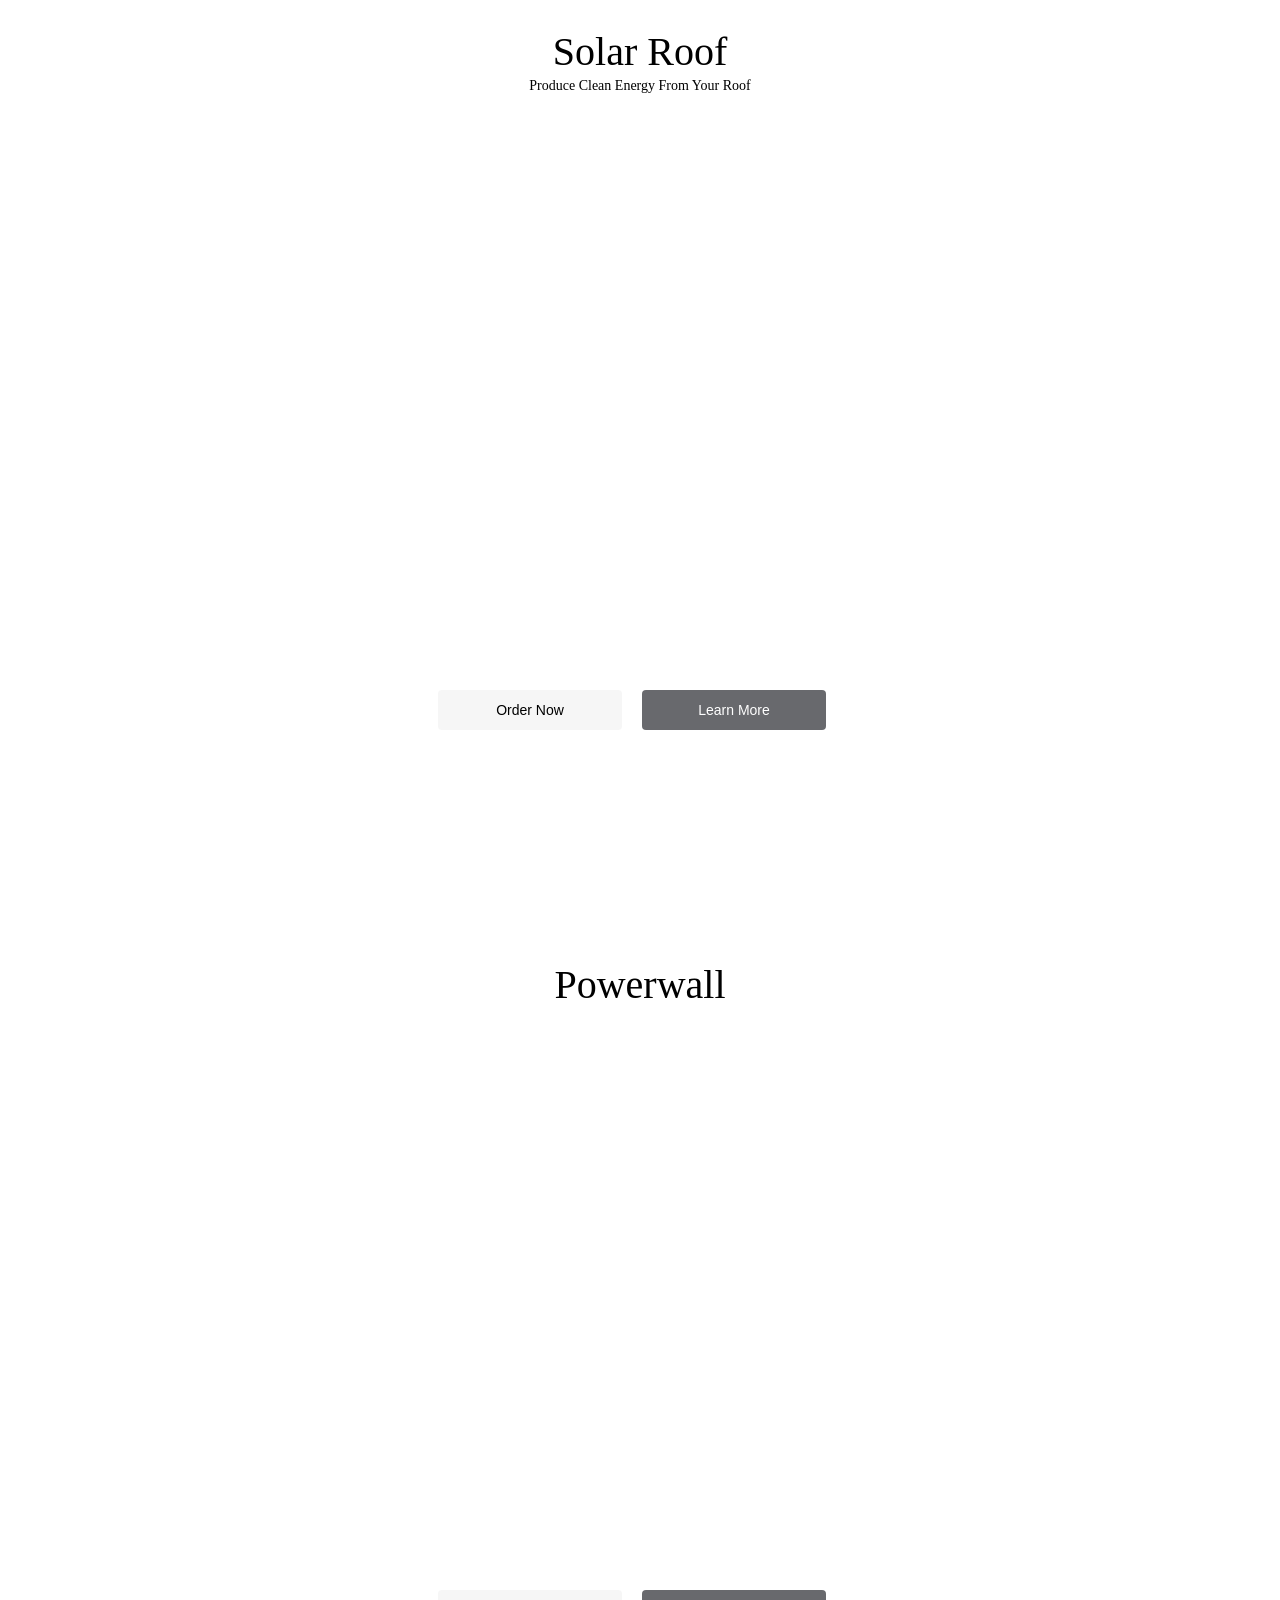
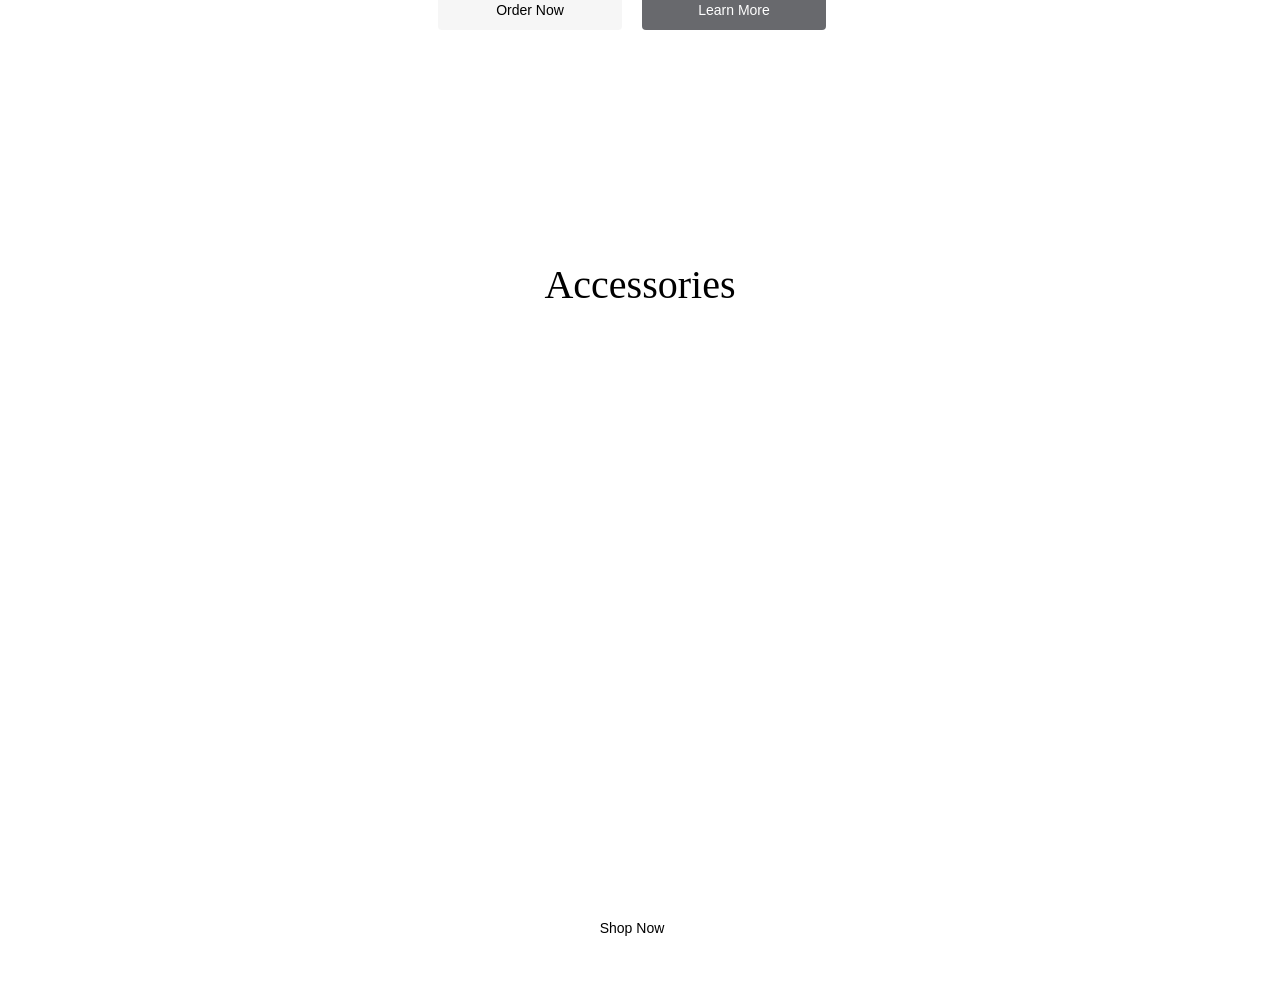
<file: tesla2.html>
<!DOCTYPE html>
<html lang="en">

<head>
    <meta charset="UTF-8">
    <meta name="viewport" content="width=device-width, initial-scale=1.0">
    <title>Document</title>
</head>

<body style="margin:0;">
    <header
        style="display: flex; justify-content: space-between; position: fixed; width: 100%; color: white; backdrop-filter: blur(64px); background: #00000005; align-items: center; z-index: 20;">
        <svg width="152" height="30" viewBox="0 0 152 30" fill="none" xmlns="http://www.w3.org/2000/svg">
            <path
                d="M16 8.91228C16.1511 9.5045 16.459 10.0451 16.8912 10.4773C17.3233 10.9095 17.8639 11.2173 18.4561 11.3684H22.3158L22.4912 11.4035V21.0877H24.8772V11.4386L25.1228 11.3333H28.9825C29.573 11.1788 30.1118 10.8698 30.5435 10.4382C30.9751 10.0065 31.2841 9.46776 31.4386 8.8772H16V8.91228ZM99.7193 8.91228H97.3333V21.1228H108.281C108.799 20.9267 109.262 20.6068 109.629 20.191C109.996 19.7752 110.256 19.276 110.386 18.7368H99.7544V8.8772L99.7193 8.91228ZM81.3684 11.2982C82.6316 10.9474 83.6842 9.96492 83.9649 8.8772L70.5965 8.91228V16.1404H81.5088V18.6667H72.9474C72.2937 18.8367 71.6836 19.1436 71.1573 19.567C70.6311 19.9904 70.2008 20.5207 69.8947 21.1228H83.8947V13.7544H72.9474V11.2982H81.3684ZM122.14 21.1228H124.491V16.2105H133.123V21.1228H135.474V13.7544H122.14V21.1228ZM45.9298 11.3333H55.0526C55.653 11.1913 56.2028 10.8872 56.6421 10.454C57.0814 10.0209 57.3933 9.47547 57.5439 8.8772L43.4737 8.8772C43.6213 9.47109 43.928 10.0135 44.3607 10.4463C44.7935 10.879 45.3359 11.1857 45.9298 11.3333ZM45.9298 16.1754H55.0526C55.653 16.0334 56.2028 15.7293 56.6421 15.2962C57.0814 14.863 57.3933 14.3176 57.5439 13.7193H43.4737C43.6213 14.3132 43.928 14.8556 44.3607 15.2884C44.7935 15.7211 45.3359 16.0278 45.9298 16.1754ZM45.9298 21.1228H55.0526C55.653 20.9808 56.2028 20.6766 56.6421 20.2435C57.0814 19.8104 57.3933 19.2649 57.5439 18.6667H43.4737C43.6213 19.2606 43.928 19.803 44.3607 20.2357C44.7935 20.6685 45.3359 20.9752 45.9298 21.1228ZM124.246 11.3333H133.368C133.962 11.1857 134.505 10.879 134.938 10.4463C135.37 10.0135 135.677 9.47109 135.825 8.8772L121.789 8.8772C121.937 9.47109 122.244 10.0135 122.677 10.4463C123.109 10.879 123.652 11.1857 124.246 11.3333Z"
                fill="white" />
        </svg>
        <ul style="display: flex; gap: 20px; list-style: none;">
            <li><a style="color: white; text-decoration: none;" href="#">Vehicle</a></li>
            <li><a style="color: white;text-decoration: none;" href="#">Energy</a></li>
            <li><a style="color: white;text-decoration: none;" href="#">Changing</a></li>
            <li><a style="color: white;text-decoration: none;" href="#">Discover</a></li>
            <li><a style="color: white;text-decoration: none;" href="#">Shop</a></li>
        </ul>
        <div style="margin-left: 200px;"></div>
    </header>
    <section
        style=" height: 100vh; background-size: cover; background-image: url(https://s3-alpha-sig.figma.com/img/6d7a/23be/cb6af393851dc03dd35d09417c2ceadd?Expires=1733702400&Key-Pair-Id=APKAQ4GOSFWCVNEHN3O4&Signature=A2N1EiDXM78oEnfcqRNcU562vlI74OmHRzJ6gdG0lwT6TONFSwasuBvISCW4CD~kO71En3Ubpl1G4IIWdvUKZwOdr60YwxbPTilUKhYChQJHuwDuGsziQGRFYx3OEN4csRQlfOXYPlmjwG0DH0Eb4EJ6RiB4OeuFtLPrHAOhUt4tIjMbo9~sCF58KaDK0rs0yIM-BEa9eeudJ8bFsWMttKRi7d3pwB2~4mejediSzRuOMWpZL5y37KfgSo7KZ6-ssyfO-My6qJQrwon7D~wwzTDbn45qxHhqL8bOK8ezuEtTms7QTrO4I5kT7-8gxp0SBhk31iPD0ipPkvKoYEoTjw__); flex-direction: row; align-items: center; justify-content: center;">
        <div style="display: flex; flex-direction: column; justify-content: space-between; height: 100vh;">
            <div style="text-align: center; color: white; ">
                <h1 style="font-size: 40px ; font-weight: 500; line-height: 48px; margin: 0; padding-top: 50px;"> Model
                    Y </h1>
                <p
                    style="font-size: 20px; font-weight: 500; line-height:20px; margin: 0; padding-top: 6; padding-left: 50.6; padding-right: 50.6; padding-bottom: 36; ">
                    From $31,890* </p>
                <p
                    style="font-size: 12px; font-weight: 500; line-height: 20px; padding-top: 2px; padding-bottom: 50.5px; margin: 0">
                    After Federal Tax Credit & Est. Gas Savings </p>
            </div>
            <div></div>
            <div style="margin-top: 0; text-align: center; color: white;"> <button
                    style=" font-weight: 500; font-size: 14px; line-height: 18px; padding: 11px 40px; border-radius: 4px; background: #F4F4F4CC; border: 0; backdrop-filter: blur(8px); width: 264px; margin-right: 12px; ">
                    Shop available</button> <button
                    style=" font-weight: 500; font-size: 14px; line-height: 18px; padding: 11px 40px; border-radius: 4px; border: 0; background: #171A20A6; backdrop-filter: blur(8px); margin-left: 12px; width: 264px; color: white; ">Demo
                    Drive</button>
                <p>*Price before incentives and savings is $42,990, excluding taxes and fees. Subject to change. </p> <a
                    style="color: #ffff;" href="#">Learn about est. gas savings.</a>
            </div>
        </div>
    </section>
    <section
        style=" height: 100vh; background-size: cover; background-image: url(https://s3-alpha-sig.figma.com/img/d6e6/6c6b/c7b9a89b28e7054d63200682392b3184?Expires=1733702400&Key-Pair-Id=APKAQ4GOSFWCVNEHN3O4&Signature=Q33xQ4HwTUIREWfEYMgM1StBCZl1pSngxF93uztCgbw8MF3FiQIzBPd4tTNJADm5pgNgFNf3H97ebZFVHpBz1K3uv8PBv6sq~p8tjTLXiaeUZDC3e~lZ3z2tJPQsbxq6XZdR5JlJwdVOhxwpnasw2XAmLZA8znqy9U2J3qnB8le9uSLx7p5lW~zBNlrskoINi8RWqFhF0cTAZH6pqhNMz14OFIM5JMACaznCT-L9BwDw4btJFDaCDFi8VvfBuG-o~pJ~EFyAUHiD2JCSfYOBQaxRV8cM2GVYOjPLyVf3Fb2gYGQOXoKPzB2Ysich1byC0rQmtF0Er3Bmq26c5g5Mpg__)">
        <div style="text-align: center; color: black; padding-top: 128px;">
            <h1 style="font-size: 40px ; font-weight: 500; line-height: 48px; margin: 0; "> Brand New Model 3 </h1>
            <p
                style="font-size: 20px; font-weight: 500; line-height:20px; margin: 0; padding-top: 6; padding-left: 50.6; padding-right: 50.6; padding-bottom: 36; ">
                Lease starting at $329/mo* </p>
        </div>
        <div style="margin-top: 0; padding-top: 50vh; text-align: center; color: white;"> <button
                style=" font-weight: 500; font-size: 14px; line-height: 18px; padding: 11px 40px; border-radius: 4px; background: #F4F4F4CC; border: 0; backdrop-filter: blur(8px); width: 264px; margin-right: 12px; ">
                Custom Order</button> <button
                style=" font-weight: 500; font-size: 14px; line-height: 18px; padding: 11px 40px; border-radius: 4px; border: 0; background: #171A20A6; backdrop-filter: blur(8px); margin-left: 12px; width: 264px; color: white; ">Demo
                Drive</button>
            <p> Excludes taxes and fees with price subject to change. Available in select states. </p> <a
                style="color: #ffff;" href="#"> See Details</a>
        </div>;">
    </section>
    <section
        style=" height: 100vh; background-size: cover; background-image: url(https://s3-alpha-sig.figma.com/img/7348/b3e8/d0d912a18fa6ec4f1888f100bc845c36?Expires=1733702400&Key-Pair-Id=APKAQ4GOSFWCVNEHN3O4&Signature=O0Q2WJyvhEWHF9dHWYuPpTMKXyR9I6153caEskgEmUALqAiCmkG-GDjAVcUTYPlvrqeUm1ORgjHEJb3pNnGiZX8~CoHeae1b1ZAg~-AMfTlUpazI3fhREooY9~38eTqU7z8o8qt5hI-WCYBj4nuxxlbaelXple4yDCOufd~oU9-9xAOy6I6W2MdMLx75PnBuWbv1QWfDaXz2-0OqUk1~o7VM71CHvHcjTEW7abv4PT2m84MRw-4UKoNCYgXC-iOWVa8niqsur8QeS-8SEhx6PsGt4552DiWtyZ7NhOwNrdXevC0IGulNRCg-T6fU2kimw8fIo3TCKJtKeBa60UMtQg__);">
        <div style="text-align: center; color: black; padding-top: 128px;">
            <h1 style="font-size: 40px; font-synthesis-weight: 500 line-height 48px; margin: 0;">Model X </h1>
            <p
                style="font-size: 20px; font-weight: 500; line-height: 20px; padding-top: 6px; padding-left: 50.6px; padding-right: 50.6px; margin: 0;">
                From $68,590 </p>
            <p style="font-size: 12px; font-weight: 500; line-height: 20px; margin: 0; padding: 2px 50.5px; ">After
                Federal Tax Credit & Est. Gas Savings </p>
        </div>
        <div style="text-align: center; margin: 0; padding-top: 50vh;"><button
                style=" width: 264px; padding: 11px 40px; font-size: 14px; font-weight: 500; line-height: 18px; background-color:#F4F4F4cc; border: 0; backdrop-filter: blur(8px); border-radius: 4px; margin-right: 12px;">Custom
                Order </button> <button
                style=" width: 264px; padding: 11px 40px; font-size: 14px; font-weight: 500; line-height: 18px; margin-right: 12px; background: #171A20A6; backdrop-filter: blur(8px); border: 0; border-radius: 4px; color: white;">Demo
                Drive </button>
            <p style="color: white; font-size: 12px; font-weight: 400; line-height: 18px;">*Price before incentives and
                savings is $79,990, excluding taxes and fees. Subject to change. </p> <a
                style=" font-size: 12px; font-weight: 400; line-height: 18px; color: #ffff;" href="#">Learn about est.
                gas savings. </a>
        </div>
    </section>
    <section
        style="background-size: cover; height: 100vh; background-image: url(https://s3-alpha-sig.figma.com/img/8520/0e04/bd6a0fdc156a53b211754b905057b7df?Expires=1733702400&Key-Pair-Id=APKAQ4GOSFWCVNEHN3O4&Signature=cgTzEYRfp6CWNlvuE9sgBpkUbzjDURrZxm9wOopqZWxc2mcWQXbZNKi0CfUcFLRMEPug22-G1ZAeS6Pyd2OziTnz0srv1j-FEYXdi9NY6-JkfHTipzQXeO3iG~lYVuTHT~XjSR2shjWFZuCZSSX517YIoa~iodAA7Tp6J8xoRnGWv1wUiFcW-vmJx3g~Czv3TdHexk5JbqUyV8ohwS1ETtE5L-HVwhehygAf0Z5MY0fJ-6irynKOAniU8gKBR1fUSH2J8p7~ZmqTSPyF683LCpsXtnTbkkigIiOCJwG-Rl5rKA7RbwVDb6cSCNJOY595NpGXwbBgxDqOArMM0IyBRw__);">
        <div style="text-align: center; color: black; padding-top: 128px; ">
            <h1 style="font-size: 40px; font-weight: 500; line-height: 48px; margin: 0; ">Model S </h1>
            <p style="font-size: 20px; font-weight: 500; line-height: 20px; margin: 0; ">From $71,090* </p>
            <p style="font-size: 12px; font-weight: 500; line-height: 20px; margin: 0; ">After Est. Gas Savings </p>
        </div>
        <div style="text-align: center; margin: 0; padding-top: 50vh;"> <button
                style="font-size: 14px; font-weight: 500; line-height: 18px; margin-right: 12px; border-radius: 4px; width: 264px; background: #F4F4F4CC; backdrop-filter: blur(8px); padding: 11px 40px; border: 0; ">Custom
                Order </button> <button
                style=" width: 264px; padding: 11px 40px; font-size: 14px; font-weight: 500; line-height: 18px; margin-left: 12px; background: #171A20A6; backdrop-filter: blur(8px); border: 0; border-radius: 4px; color: white;">Demo
                Drive </button>
            <p style="font-size: 12px; font-weight: 400; line-height: 18px;">*Price before savings is $74,990, excluding
                taxes and fees. Subject to change.</p> <a
                style="color: black; font-size: 12px; font-weight: 400; line-height: 18px;" href="#">Learn about est.
                gas savings.</a>
        </div>
    </section>
    <section
        style="height: 100vh; background-size: cover; background-image: url(https://s3-alpha-sig.figma.com/img/76d8/53f4/a13f230d90c69b3806b4b679cf16c9ed?Expires=1733702400&Key-Pair-Id=APKAQ4GOSFWCVNEHN3O4&Signature=NLHZqTBCODF9JA3XEqP6HKXRH1flJccrtItRcZnatKta~WMFV9MiesLCCBYWxnZBjtf42OG-hALgofxlVOizzCbz1x5ROGG5Txjlz7N9ct84uAU5CnqHrrZEkquvpog4psF6JE0WLXXE18GxxOJ1RehYKg5TG0vXRw449~kGC5fdMlPwCa9G~daryQ36AC1vwB-JfQDmles-S1Ad94MT-~9R5un9wtQkGD2Eh~suitMd-whq21zpZNbO6tbEoTN6QCQ8K73joQh2-hZsUMnmfeSZRyXC-X8fQ3ha5DFkEJOPmSgG8iPKcqGvkhHzzlyFA~QtkPlud4M0XI15UEMwdA__);
        display: flex; justify-content: center;">
        <div style="padding-top: 80vh; margin: 0; "> <button
                style="font-size: 14px; font-weight: 500; line-height: 18px; color: black; background: #F4F4F4CC; backdrop-filter: blur(8px); border: 0; border-radius: 4px; padding: 11px 40px; width: 184px; margin-right: 16px">Order
                Now </button> 
                <button
                style="font-size: 14px; font-weight: 500; line-height: 18px; color: white; background: #171A20A6; backdrop-filter: blur(8px); border: 0; border-radius: 4px; padding: 11px 40px; width: 184px; margin-right: 16px">Learn
                More </button>
        </div>
    </section>
    <section style="height: 100vh; background-size: cover;
    position: relative; text-align: center; display: flex; justify-content: center;"> <video loop autoplay controls
            src="https://s3-figma-videos-production-sig.figma.com/video/1141970659621589204/TEAM/a543/7f87/-b3dd-4d53-83c6-7612d6361164?Expires=1734307200&Key-Pair-Id=APKAQ4GOSFWCVNEHN3O4&Signature=QOftDngp9V1onnL6nDKvv0OXnzMrti6Mr3SXqscy-LeR3jwjfO8EVhInOHmjpyAWsCVs61nYcjXfnuKg~OzbmXlL~WNHbLs3GFhEgga~[base64]"
            style="width: 100%; height: 100vh; background-color: black;"></video>
        <div
            style="position: absolute; top: 128px; color: white; font-size: 40px; font-weight: 500; line-height: 48px;">
            Experience Tesla
            <p style="font-size: 12px; font-weight: 500; line-height: 20px;">Schedule a Demo Drive Today</p>
            <div style="margin-top: 50vh;">
                <button style="font-size: 14px; font-weight: 500; line-height: 18px; color: #ffff; padding: 11px 40px; width: 184px; border: 0; border-radius: 4px;border: 3px solid #FFFFFF;backdrop-filter: blur(8px)
; background-color: #FFFFFF05;">Learn More</button>
            </div>
        </div>
    </section>

    <section
        style="height: 100vh; background-size: cover; background-image: url(https://s3-alpha-sig.figma.com/img/63f9/ae84/a09b8cb46f83a23604fb332cca93df72?Expires=1733702400&Key-Pair-Id=APKAQ4GOSFWCVNEHN3O4&Signature=V3zzK-PkiOtpxXjiuyR6JuTdrvkP21UdqK9ZYWSqjfr03lDfTvwU9SuEhhLkmUMGKd6WjLZxCguEQk3oPiRSUimqIes~ACLrxZQGlbgbCKWjtE-ahPr1euepx5EIMOmHNNNtXpYoKOhqM~ppUmrplf70HRWOLOo23DY54KXslBLD8z7arpNvRr3bdeo4Y-WQ3uJ6Zp6k4pfGPQAEqOMynYRn07KkMKCwLUFwNkpxK34V~Z7iJyd~M3TOfX5zDNjYN191eA2itKeh~GNiiRiyMpzfsgfm5M~y7OpXPBKvYsCSqJPvtGVP9sAjUWSxwBpzLjJByk8XYQwPiNdLhhxPoA__);">
        <div style="text-align: center; color: white; padding-top: 128px;">
            <h1 style="font-size: 40px; font-weight: 500; line-height: 48px; margin: 0;">Solar Panels </h1> <a href="#"
                style="margin: 0; font-size: 14px; font-weight: 500; line-height: 18px; color: white;">Schedule a
                Virtual Consultation </a>
        </div>
        <div style="text-align: center; margin: 0; padding: 50vh;"> <button
                style="color: black; font-size: 14px; font-weight: 500; line-height: 18px; background: #F4F4F4CC; backdrop-filter: blur(8px); border: 0; border-radius: 4px; padding: 11px 40px; width: 184px;">Order
                Now </button> <button
                style="color: white; font-size: 14px; font-weight: 500; line-height: 18px; background: #171A20A6; backdrop-filter: blur(8px); border: 0; border-radius: 4px; padding: 11px 40px; width: 184px;">Learn
                More</button></div>
    </section>

    <section
        style="height: 100vh; background-size: cover; background-image: url(https://s3-alpha-sig.figma.com/img/a8f7/e0ef/c1749c353ea58a621c8c633b3efef56e?Expires=1733702400&Key-Pair-Id=APKAQ4GOSFWCVNEHN3O4&Signature=OuPqMHw7afAamZA-StzbO-nSG19XmE3yWjevoGM9EhDZIWzJt0972gckbcjav4uqeynjHEG~pb2rj6q5dQNhgF7CMY-FuoGoWudh0eQmOwliMMJGk~PAGtMItlMbbQRq~lG5MnOb4tQE-86qUUy4X6P00i8-SGwi4jZUjPc6ts6f2kYGHne1h9dRMVxx~HPHGYpx1widXXWrBLWr-MshSSiyQeJbps~VTIxugLMF8B0ffocyDokyxf9oMsuW2dZCB6wvmu7M3PJ3aOOz41mOLLKYPvMUk2ElwzCGoiZO9oTgeXthiDb5Mb72OO5VD0moRLXl14-SGn3f6UGNsjPL-w__); display: flex; justify-content: space-between; flex-direction: column;">
        <div style="text-align: center; color: black; ">
            <h2 style="font-size: 40px; font-weight: 500; line-height: 48px; margin: 0; padding-top: 128px;">
                Solar Roof
            </h2>
            <p style="font-size: 14px; font-weight: 400; line-height: 20px; margin: 0;">
                Produce Clean Energy From Your Roof
            </p>
        </div>
        <div style="text-align: center; padding-bottom: 70px;">
            <button
                style="font-size: 14px; font-weight: 500; line-height: 18px; color: black; background: #F4F4F4CC; backdrop-filter: blur(8px); border: 0; border-radius: 4px; padding: 11px 40px; width: 184px; margin-right: 16px;">Order
                Now </button> <button
                style="font-size: 14px; font-weight: 500; line-height: 18px; color: white; background: #171A20A6; backdrop-filter: blur(8px); border: 0; border-radius: 4px; padding: 11px 40px; width: 184px; margin-right: 16px">Learn
                More </button>
        </div>
    </section>

    <section
        style="height: 100vh; background-size: cover; background-image: url(https://s3-alpha-sig.figma.com/img/ee62/a6cb/442a5b4ec8bdd443fc0054bf3f323778?Expires=1733702400&Key-Pair-Id=APKAQ4GOSFWCVNEHN3O4&Signature=Yp0RS~fzepVtH8-Ndz0rgbD~I52KK74lRjtvkhpVAzIk06gkTHbuInXhmJ6IvKSArtsI6c4EbiSRWRTsPH37XhDXCoaxNbPU4YLGuuNJd88UbkWYkvoesAVDAm7T4vCX~lSJ1qNx4gSrWSqh9DPllCBq-sqVOsI0N8Yi6nM-Dd~tBDoTziGVyZYBNwiBAIV5cnt7WXC3poDPAXpjQPpSIG6DDqD3ftZ6lt4ZH2zBKHTUNcTEbuZifOF22ZUrdvJkJvYxCrvZCypPr1j0SmlC0fJqoEcRmuxcm0~3t9qfWucajc46QuzsLIDgE-OWtSbCgjarYohXahtRk6xv922~Wg__);display: flex; justify-content: space-between; flex-direction: column;">
        <div style="text-align: center; color: black; margin: 0; padding-top: 128px;">
            <h2 style="font-size: 40px; font-weight: 500; line-height: 48px;">Powerwall</h2>
        </div>
        <div style="text-align: center; padding-bottom: 70px;">
            <button
                style="font-size: 14px; font-weight: 500; line-height: 18px; color: black; background: #F4F4F4CC; backdrop-filter: blur(8px); border: 0; border-radius: 4px; padding: 11px 40px; width: 184px; margin-right: 16px;">Order
                Now </button> <button
                style="font-size: 14px; font-weight: 500; line-height: 18px; color: white; background: #171A20A6; backdrop-filter: blur(8px); border: 0; border-radius: 4px; padding: 11px 40px; width: 184px; margin-right: 16px">Learn
                More </button>
        </div>
    </section>

    <section
        style="height: 100vh; background-size: cover; background-image: url(https://s3-alpha-sig.figma.com/img/2854/a383/afb989857277aee6919710d8754a76f2?Expires=1733702400&Key-Pair-Id=APKAQ4GOSFWCVNEHN3O4&Signature=iL8-E0UIzvjHHlXEzDfsF~U4wQN5SXiF0qkBKFk9Fo3pQQreGLhm5N30kZjppwrHQHmol1Az0sI-zh70iBULygWcIC~r54iYUFmOB2xYErTSqpE6kZZ6CeipIBC1ku9CUGAccdFCVBPLV6SQA9Mpwa5ygDmJfM3NuhUfPKrWqfikf5BJ1XNcifvlhwDcZx3b~t8SlpGHhWYXnwekReynN2zh5zlgbP6iMNAiPr1w-zD4ihtvbepnpuz7M4TJiwEyZIl6kk5~lwp~KEUnwjMsGQaCbpl29ZuHV2mPB3IC8t-yAA9piJ9ZjQ55eGvZauKj7cEcTjzjK5WvPffOPKBDBw__);display: flex; justify-content: space-between; flex-direction: column;">
        <div style="text-align: center; color: black; margin: 0; padding-top: 128px;">
            <h2 style="font-size: 40px; font-weight: 500; line-height: 48px;">Accessories</h2>
        </div>
        <div style="display: flex; justify-content: center;">
            <div style="text-align: center;">
                <button
                    style="font-size: 14px; font-weight: 500; line-height: 18px; color: black; background-color: #FFFFFF; backdrop-filter: blur(8px); border: 0; border-radius: 4px; padding: 11px 40px; width: 184px; margin-right: 16px;">Shop
                    Now</button>
                <ul style="display: flex; gap: 20px; list-style: none;">
                    <li><a style="color: white; text-decoration: none; font-size: 11.81px; font-weight: 400; line-height: 20px;"
                            href="#">Tesla © 2024</a></li>
                    <li><a style="color: white;text-decoration: none; font-size: 12px; font-weight: 400; line-height: 20px;"
                            href="#">Privacy & Legal</a></li>
                    <li><a style="color: white;text-decoration: none;  font-size: 12px; font-weight: 400; line-height: 20px;"
                            href="#">Vehicle Recalls</a></li>
                    <li><a style="color: white;text-decoration: none;  font-size: 12px; font-weight: 400; line-height: 20px;"
                            href="#">Contact</a></li>
                    <li><a style="color: white;text-decoration: none; font-size: 11.81px; font-weight: 400; line-height: 20px;"
                            href="#">News</a></li>
                    <li><a style="color: white;text-decoration: none;  font-size: 12px; font-weight: 400; line-height: 20px;"
                            href="#">Get Updates</a></li>
                    <li><a style="color: white;text-decoration: none;  font-size: 12px; font-weight: 400; line-height: 20px;"
                            href="#">Locations</a></li>
                </ul>
            </div>
        </div>
    </section>
</body>

</html>
</file>
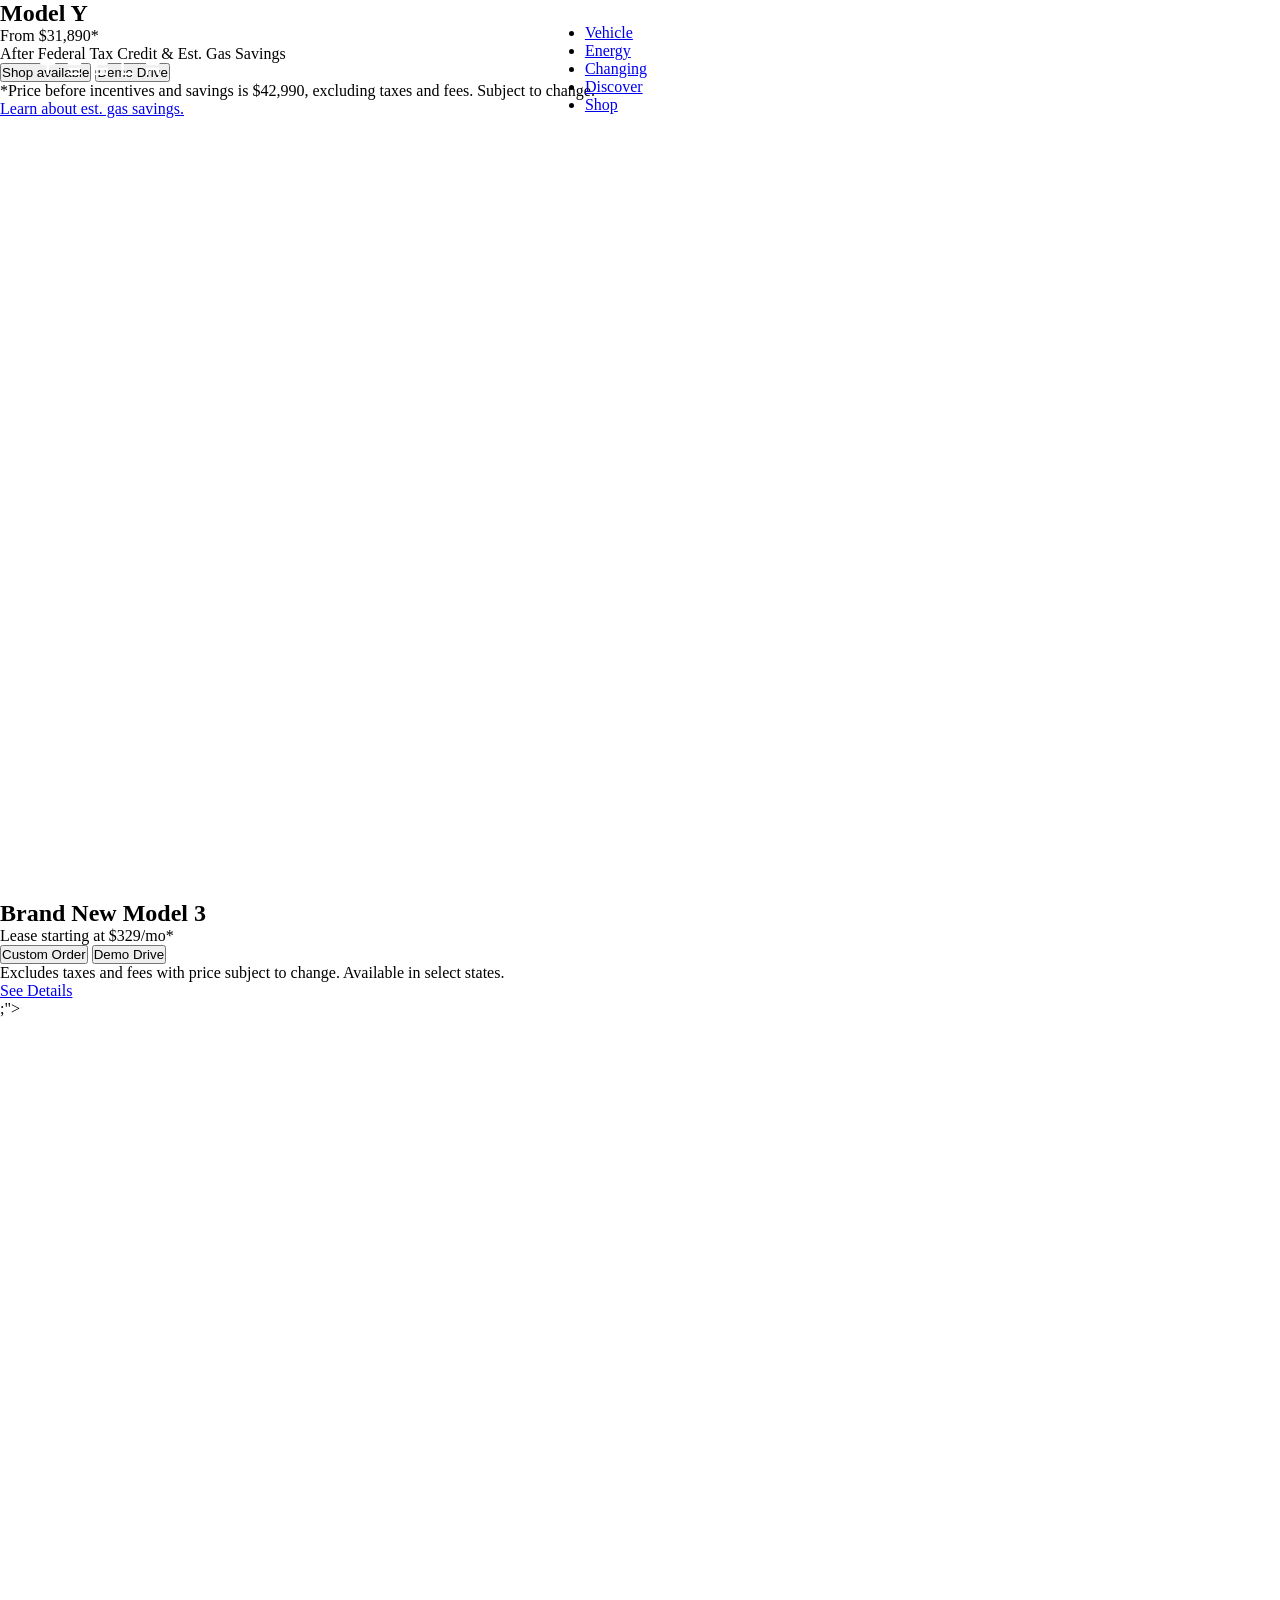
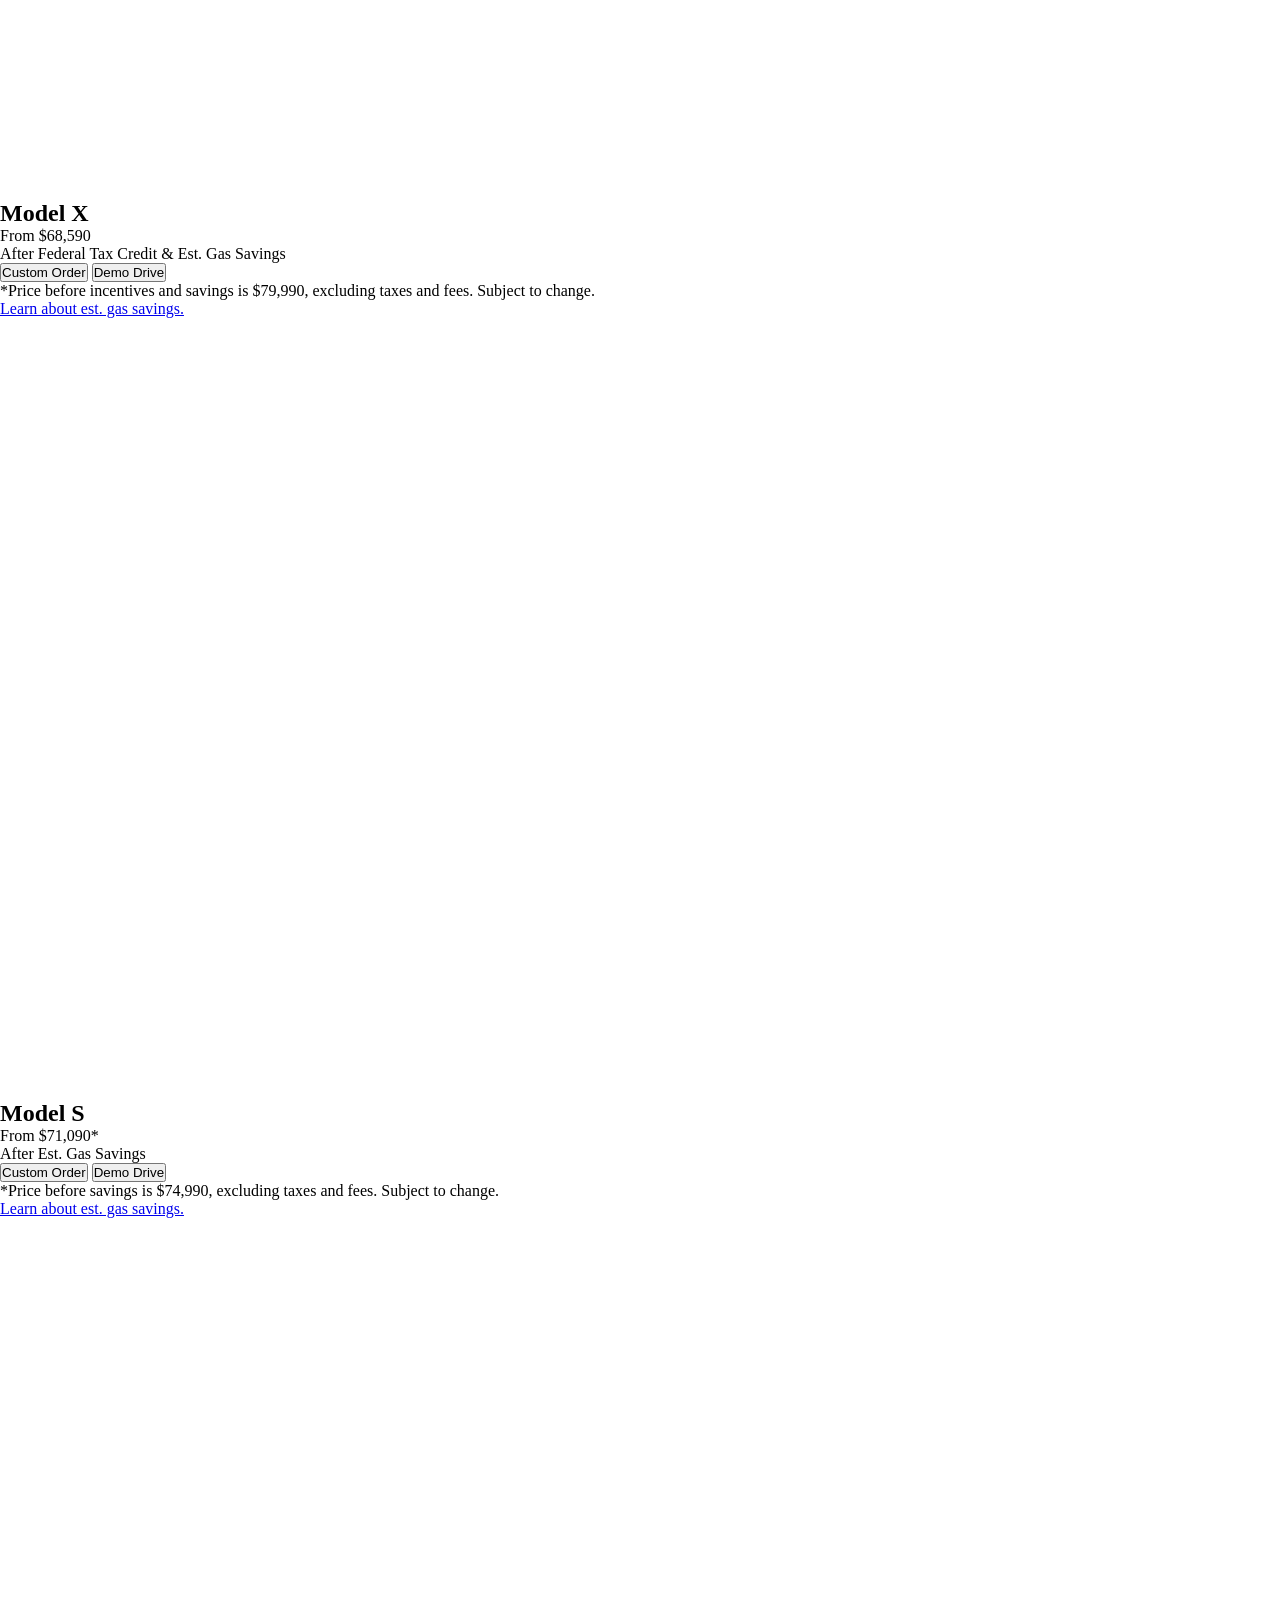
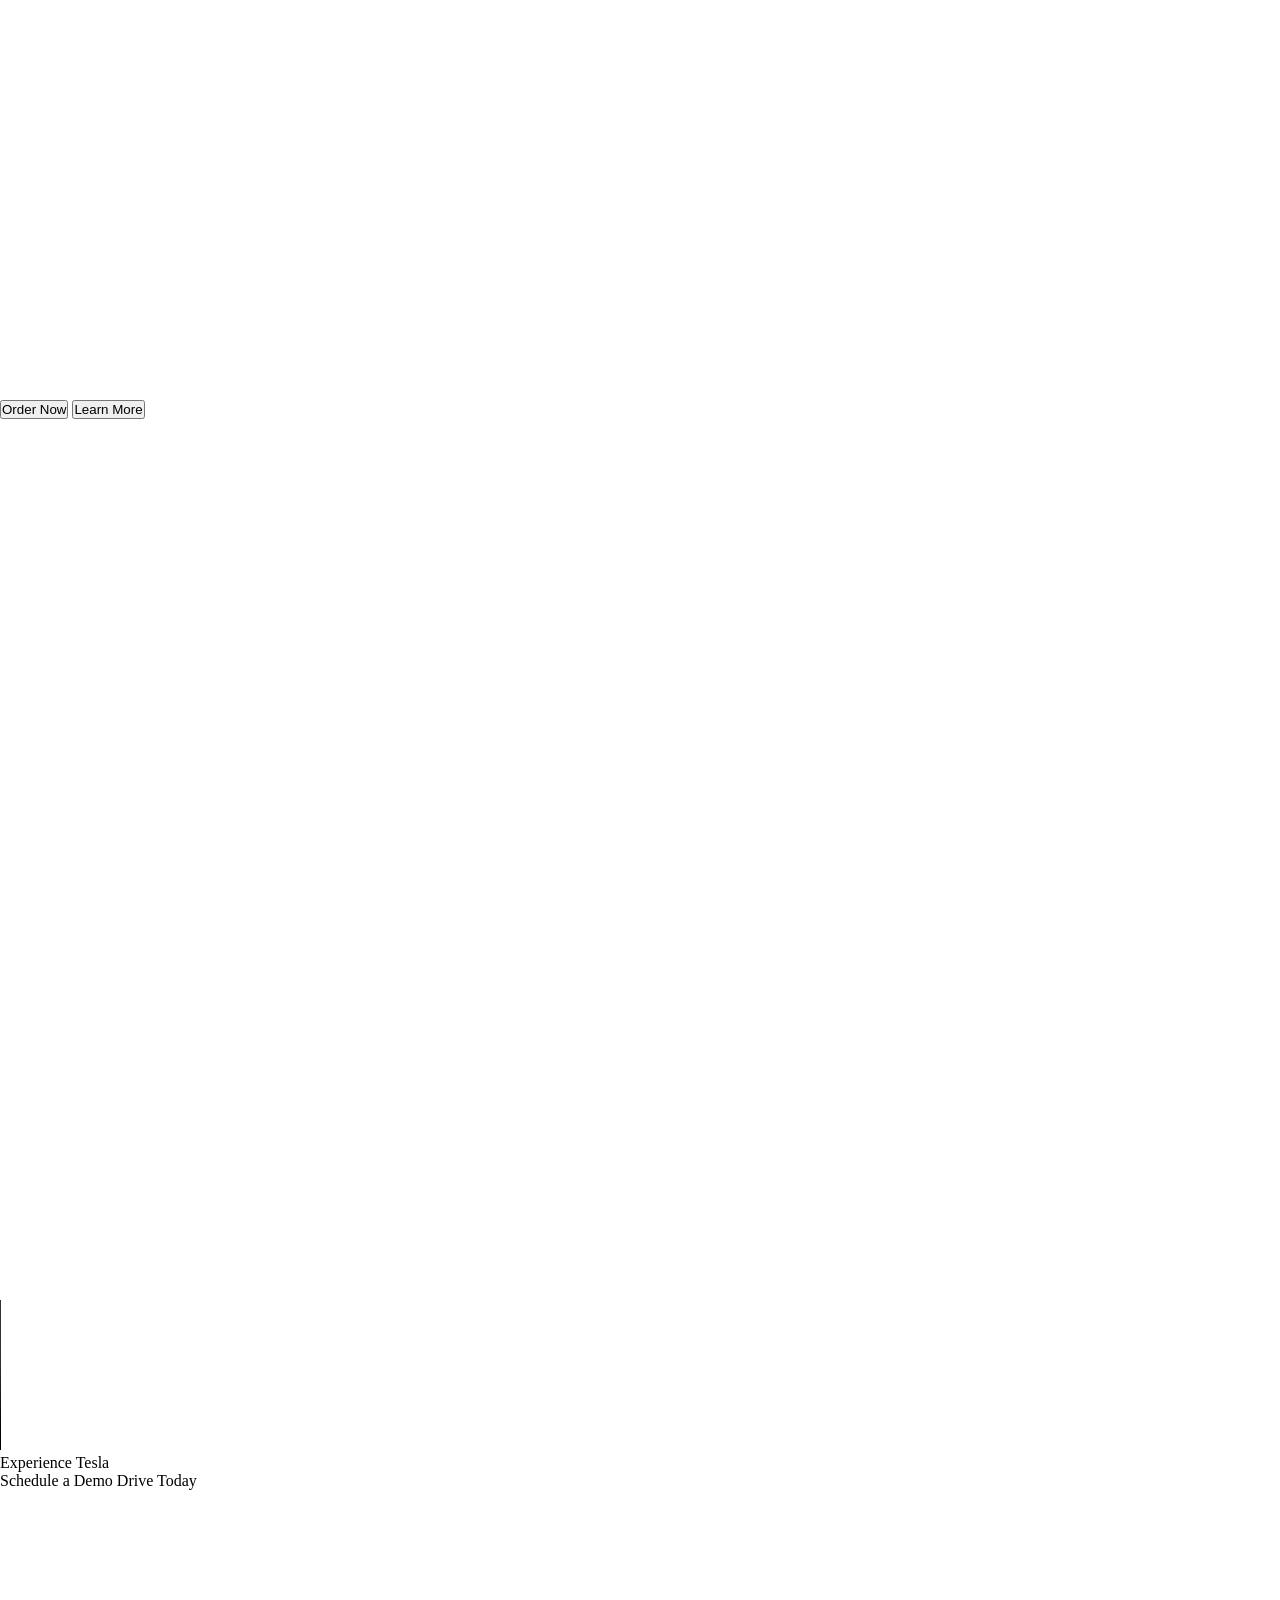
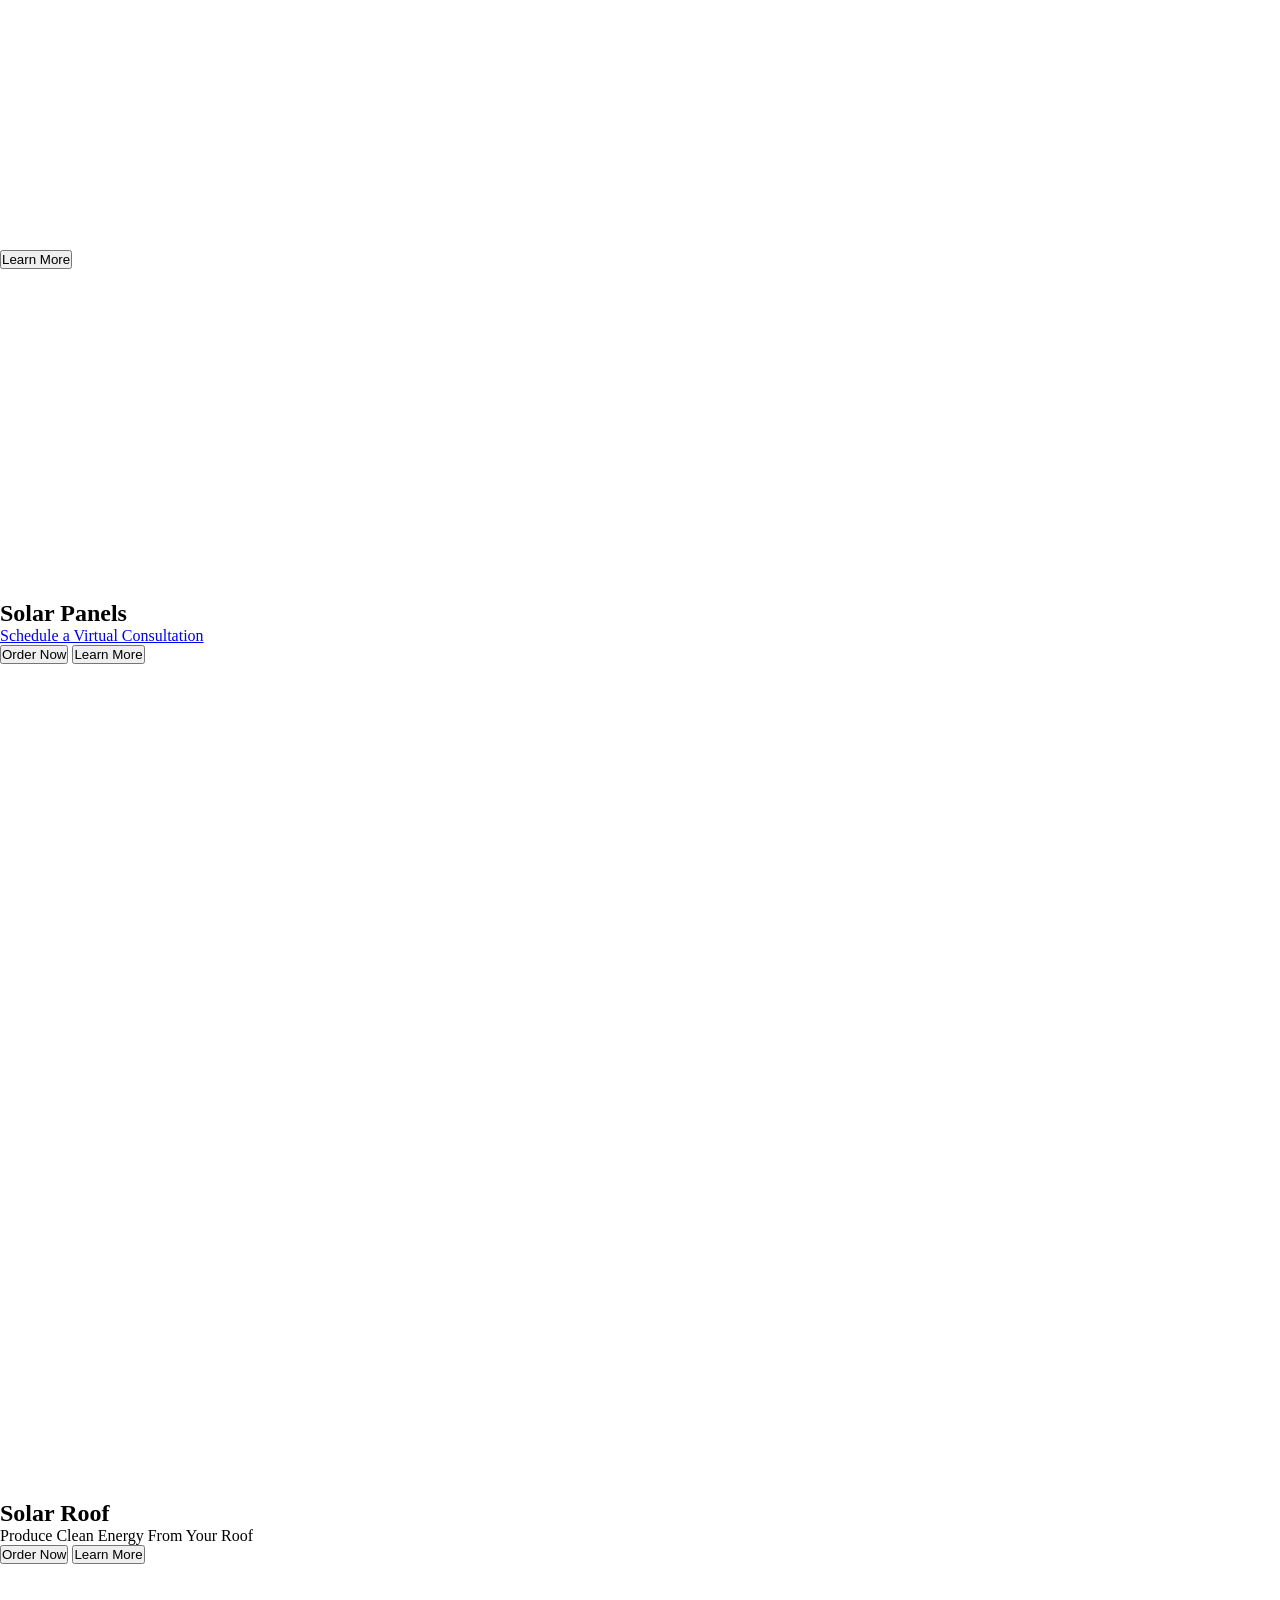
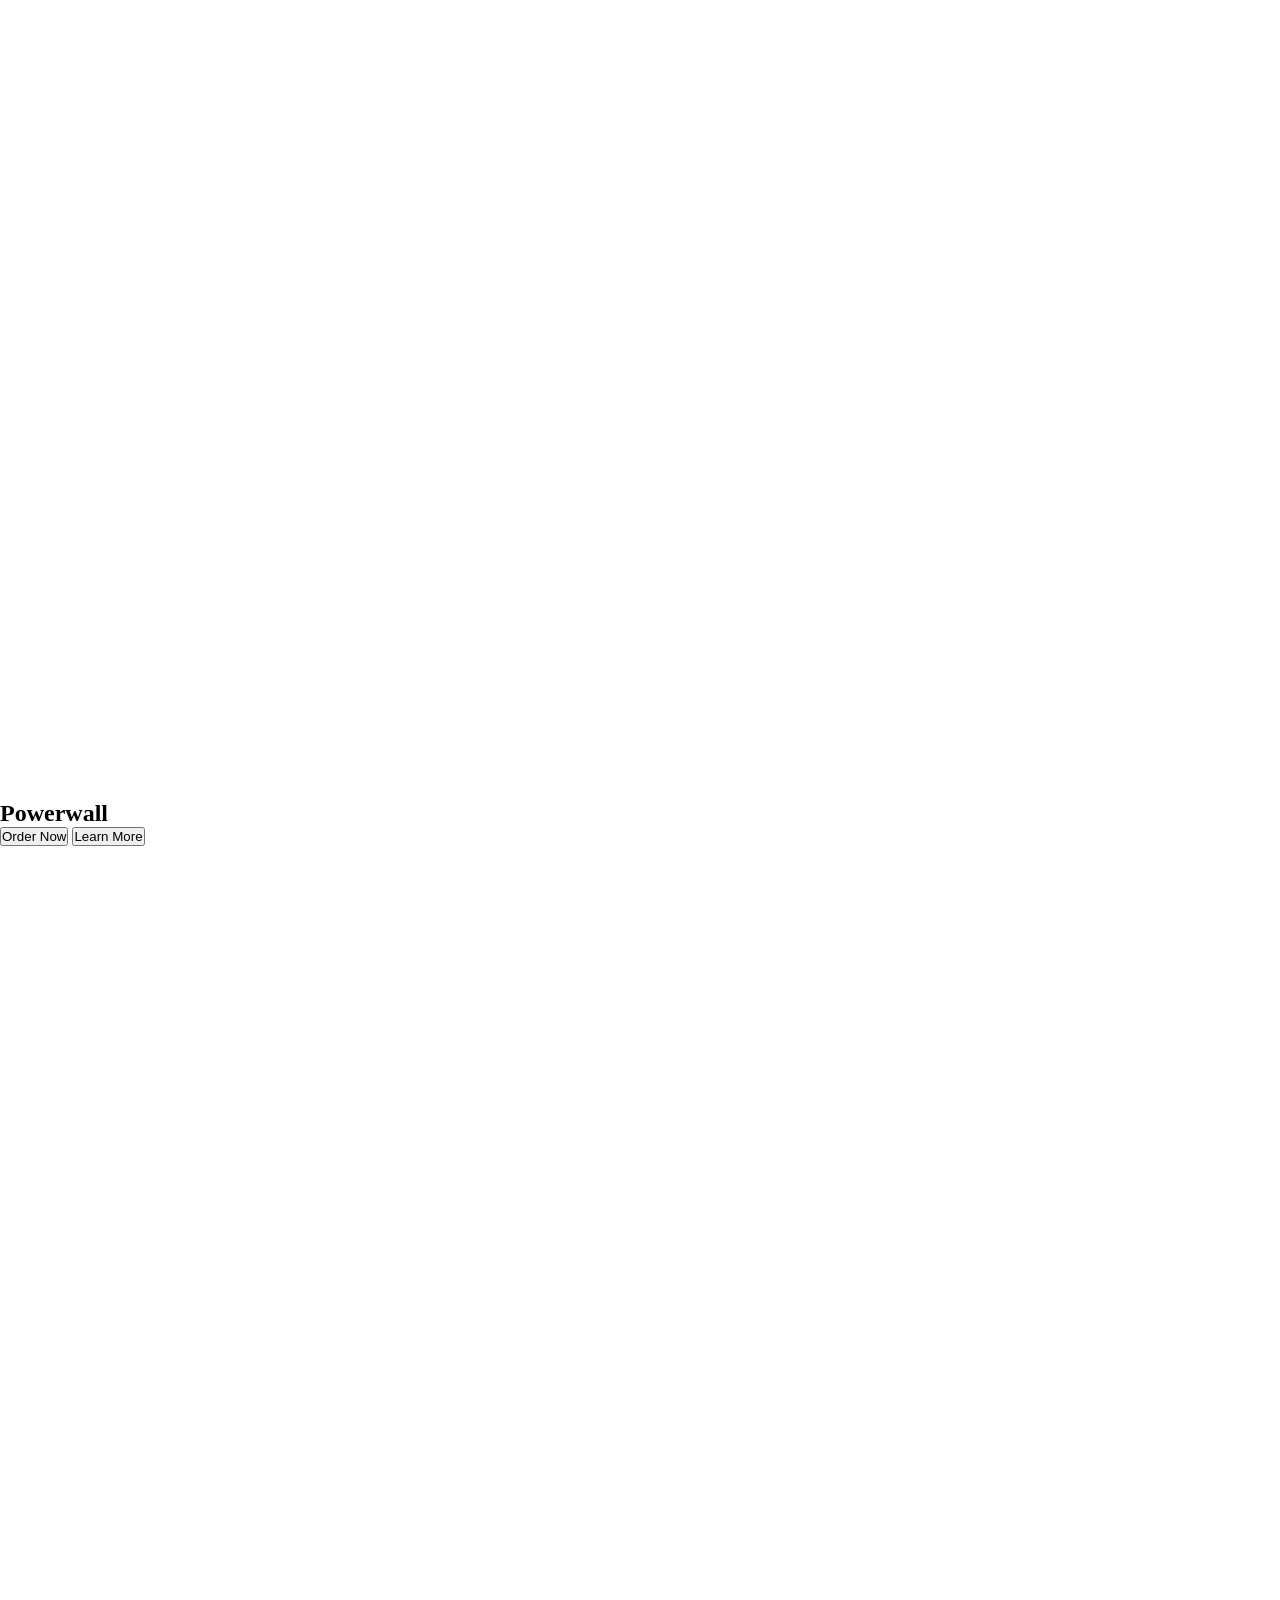
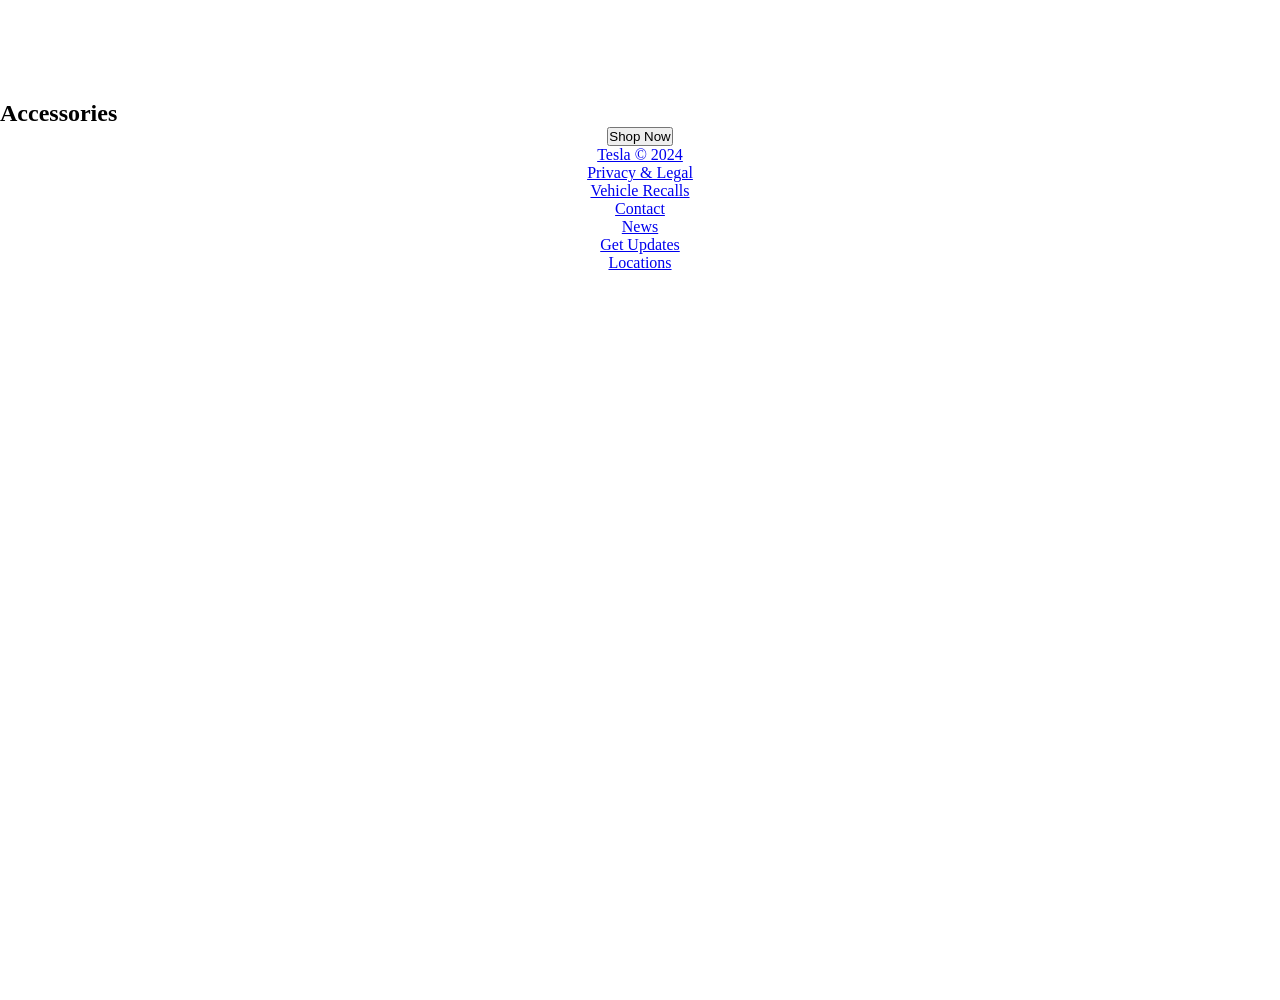
<file: tesla3.html>
<!DOCTYPE html>
<html lang="en">

<head>
    <link rel="stylesheet" href="style.css">
    <meta charset="UTF-8">
    <meta name="viewport" content="width=device-width, initial-scale=1.0">
    <title>Document2
    </title>
</head>

<body class="body"
font-family: "Montserrat", serif;>
    <header class="header">
        <svg width="152" height="30" viewBox="0 0 152 30" fill="none" xmlns="http://www.w3.org/2000/svg">
            <path
                d="M16 8.91228C16.1511 9.5045 16.459 10.0451 16.8912 10.4773C17.3233 10.9095 17.8639 11.2173 18.4561 11.3684H22.3158L22.4912 11.4035V21.0877H24.8772V11.4386L25.1228 11.3333H28.9825C29.573 11.1788 30.1118 10.8698 30.5435 10.4382C30.9751 10.0065 31.2841 9.46776 31.4386 8.8772H16V8.91228ZM99.7193 8.91228H97.3333V21.1228H108.281C108.799 20.9267 109.262 20.6068 109.629 20.191C109.996 19.7752 110.256 19.276 110.386 18.7368H99.7544V8.8772L99.7193 8.91228ZM81.3684 11.2982C82.6316 10.9474 83.6842 9.96492 83.9649 8.8772L70.5965 8.91228V16.1404H81.5088V18.6667H72.9474C72.2937 18.8367 71.6836 19.1436 71.1573 19.567C70.6311 19.9904 70.2008 20.5207 69.8947 21.1228H83.8947V13.7544H72.9474V11.2982H81.3684ZM122.14 21.1228H124.491V16.2105H133.123V21.1228H135.474V13.7544H122.14V21.1228ZM45.9298 11.3333H55.0526C55.653 11.1913 56.2028 10.8872 56.6421 10.454C57.0814 10.0209 57.3933 9.47547 57.5439 8.8772L43.4737 8.8772C43.6213 9.47109 43.928 10.0135 44.3607 10.4463C44.7935 10.879 45.3359 11.1857 45.9298 11.3333ZM45.9298 16.1754H55.0526C55.653 16.0334 56.2028 15.7293 56.6421 15.2962C57.0814 14.863 57.3933 14.3176 57.5439 13.7193H43.4737C43.6213 14.3132 43.928 14.8556 44.3607 15.2884C44.7935 15.7211 45.3359 16.0278 45.9298 16.1754ZM45.9298 21.1228H55.0526C55.653 20.9808 56.2028 20.6766 56.6421 20.2435C57.0814 19.8104 57.3933 19.2649 57.5439 18.6667H43.4737C43.6213 19.2606 43.928 19.803 44.3607 20.2357C44.7935 20.6685 45.3359 20.9752 45.9298 21.1228ZM124.246 11.3333H133.368C133.962 11.1857 134.505 10.879 134.938 10.4463C135.37 10.0135 135.677 9.47109 135.825 8.8772L121.789 8.8772C121.937 9.47109 122.244 10.0135 122.677 10.4463C123.109 10.879 123.652 11.1857 124.246 11.3333Z"
                fill="white" />
        </svg>
        <ul class="ul">
            <li><a class="a" href="#">Vehicle</a></li>
            <li><a class="a" href="#">Energy</a></li>
            <li><a class="a" href="#">Changing</a></li>
            <li><a class="a" href="#">Discover</a></li>
            <li><a class="a" href="#">Shop</a></li>
        </ul>
        <div style="margin-left: 200px;"></div>
    </header>
    <section class="section-1">
        <div class="div1">
            <div class="div2">
                <h1 class="h1"> Model
                    Y </h1>
                <p class="p1">
                    From $31,890* </p>
                <p class="p2">
                    After Federal Tax Credit & Est. Gas Savings </p>
            </div>
            <div></div>
            <div style="margin-bottom: 50px;" class="div3">
                <button class="but">
                    Shop available</button>
                <button class="but2">Demo
                    Drive
                </button>
                <p>*Price before incentives and savings is $42,990, excluding taxes and fees. Subject to change. </p>
                <a class="a1" href="#">Learn about est. gas savings.</a>
            </div>
        </div>
    </section>
    <section class="section-2">
        <div class="div4">
            <h1 class="h2"> Brand New Model 3 </h1>
            <p class="p3">
                Lease starting at $329/mo* </p>
        </div>
        <div class="div5">
            <button class="but">
                Custom Order</button>
            <button class="but2">Demo
                Drive</button>
            <p> Excludes taxes and fees with price subject to change. Available in select states. </p>
            <a class="a1" href="#"> See Details</a>
        </div>;">
    </section>
    <section class="section-3">
        <div class="div4">
            <h1 class="h2">Model X </h1>
            <p class="p3">
                From $68,590 </p>
            <p class="p2">After
                Federal Tax Credit & Est. Gas Savings </p>
        </div>
        <div class="div6">
            <button class="but">Custom
                Order </button>
            <button class="but2">Demo
                Drive </button>
            <p class="p4">*Price before incentives and
                savings is $79,990, excluding taxes and fees. Subject to change. </p> <a class="a2" href="#">Learn about
                est.
                gas savings. </a>
        </div>
    </section>
    <section class="section-4">
        <div class="div4">
            <h1 class="h2">Model S </h1>
            <p class="p1">From $71,090* </p>
            <p class="p2">After Est. Gas Savings </p>
        </div>
        <div class="div6"> 
            <button class="but">Custom
                Order </button> <button class="but2">Demo
                Drive 
            </button>
            <p class="p5">*Price before savings is $74,990, excluding
                taxes and fees. Subject to change.</p> 
                <a class="a3" href="#">Learn about est.
                gas savings.</a>
        </div>
    </section>
    <section class="section-5">
        <div class="div7"> 
            <button class="but">Order
                Now </button> 
                <button class="but2">Learn
                More </button>
        </div>
    </section>
    <section class="section-6"> <video loop autoplay controls
            src="https://s3-figma-videos-production-sig.figma.com/video/1141970659621589204/TEAM/a543/7f87/-b3dd-4d53-83c6-7612d6361164?Expires=1734307200&Key-Pair-Id=APKAQ4GOSFWCVNEHN3O4&Signature=QOftDngp9V1onnL6nDKvv0OXnzMrti6Mr3SXqscy-LeR3jwjfO8EVhInOHmjpyAWsCVs61nYcjXfnuKg~OzbmXlL~WNHbLs3GFhEgga~[base64]"></video>
        <div class="div8">
            Experience Tesla
            <p class="p2">Schedule a Demo Drive Today</p>
            <div class="div4">
                <button style="margin-top: 40vh;" class="but">Learn More</button>
            </div>
        </div>
    </section>

    <section class="section-7">
        <div class="div9">
            <h1 class="h2">Solar Panels </h1> 
            <a href="#"
                class="a2">Schedule a
                Virtual Consultation </a>
        </div>
        <div class="div5"> <button
                class="but">Order
                Now </button> 
                <button
                class="but2">Learn
                More</button></div>
    </section>

    <section
        class="section-8">
        <div class="div4">
            <h2 class="h2">
                Solar Roof
            </h2>
            <p class="p6">
                Produce Clean Energy From Your Roof
            </p>
        </div>
        <div class="div10">
            <button
                class="but">Order
                Now </button> <button
                class="but2">Learn
                More </button>
        </div>
    </section>

    <section
        class="section-9">
        <div class="div4">
            <h2 class="h2">Powerwall</h2>
        </div>
        <div class="div10">
            <button
                class="but">Order
                Now </button> 
                <button
                class="but2">Learn
                More </button>
        </div>
    </section>

    <section
        class="section-10">
        <div class="div4">
            <h2 class="h2">Accessories</h2>
        </div>
        <div class="div11">
            <div style="text-align: center;">
                <button
                    class="but3">Shop
                    Now</button>
                <ul class="ul">
                    <li><a class="a4"
                            href="#">Tesla © 2024</a></li>
                    <li><a class="a5"
                            href="#">Privacy & Legal</a></li>
                    <li><a class="a5"
                            href="#">Vehicle Recalls</a></li>
                    <li><a class="a5"
                            href="#">Contact</a></li>
                    <li><a class="a4"
                            href="#">News</a></li>
                    <li><a class="a5"
                            href="#">Get Updates</a></li>
                    <li><a class="a5"
                            href="#">Locations</a></li>
                </ul>
            </div>
        </div>
    </section>
</body>

</html>
</file>
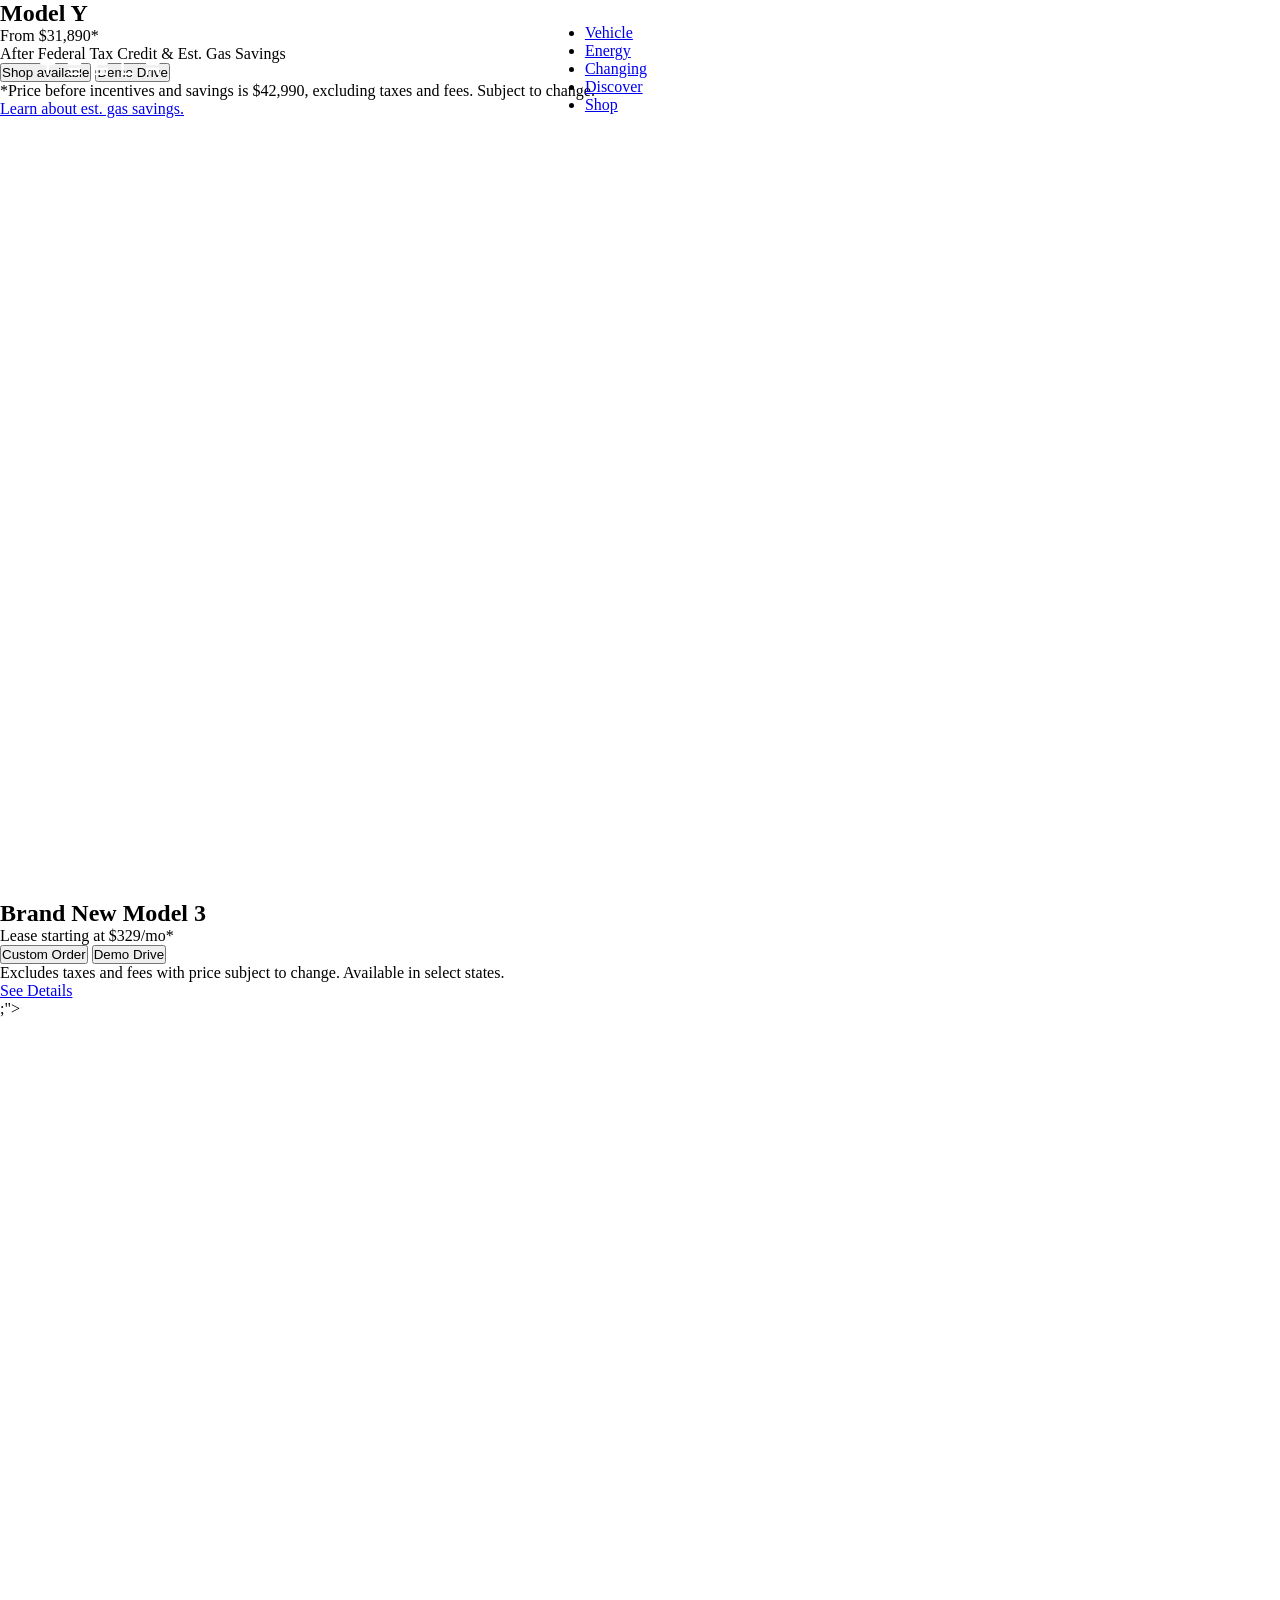
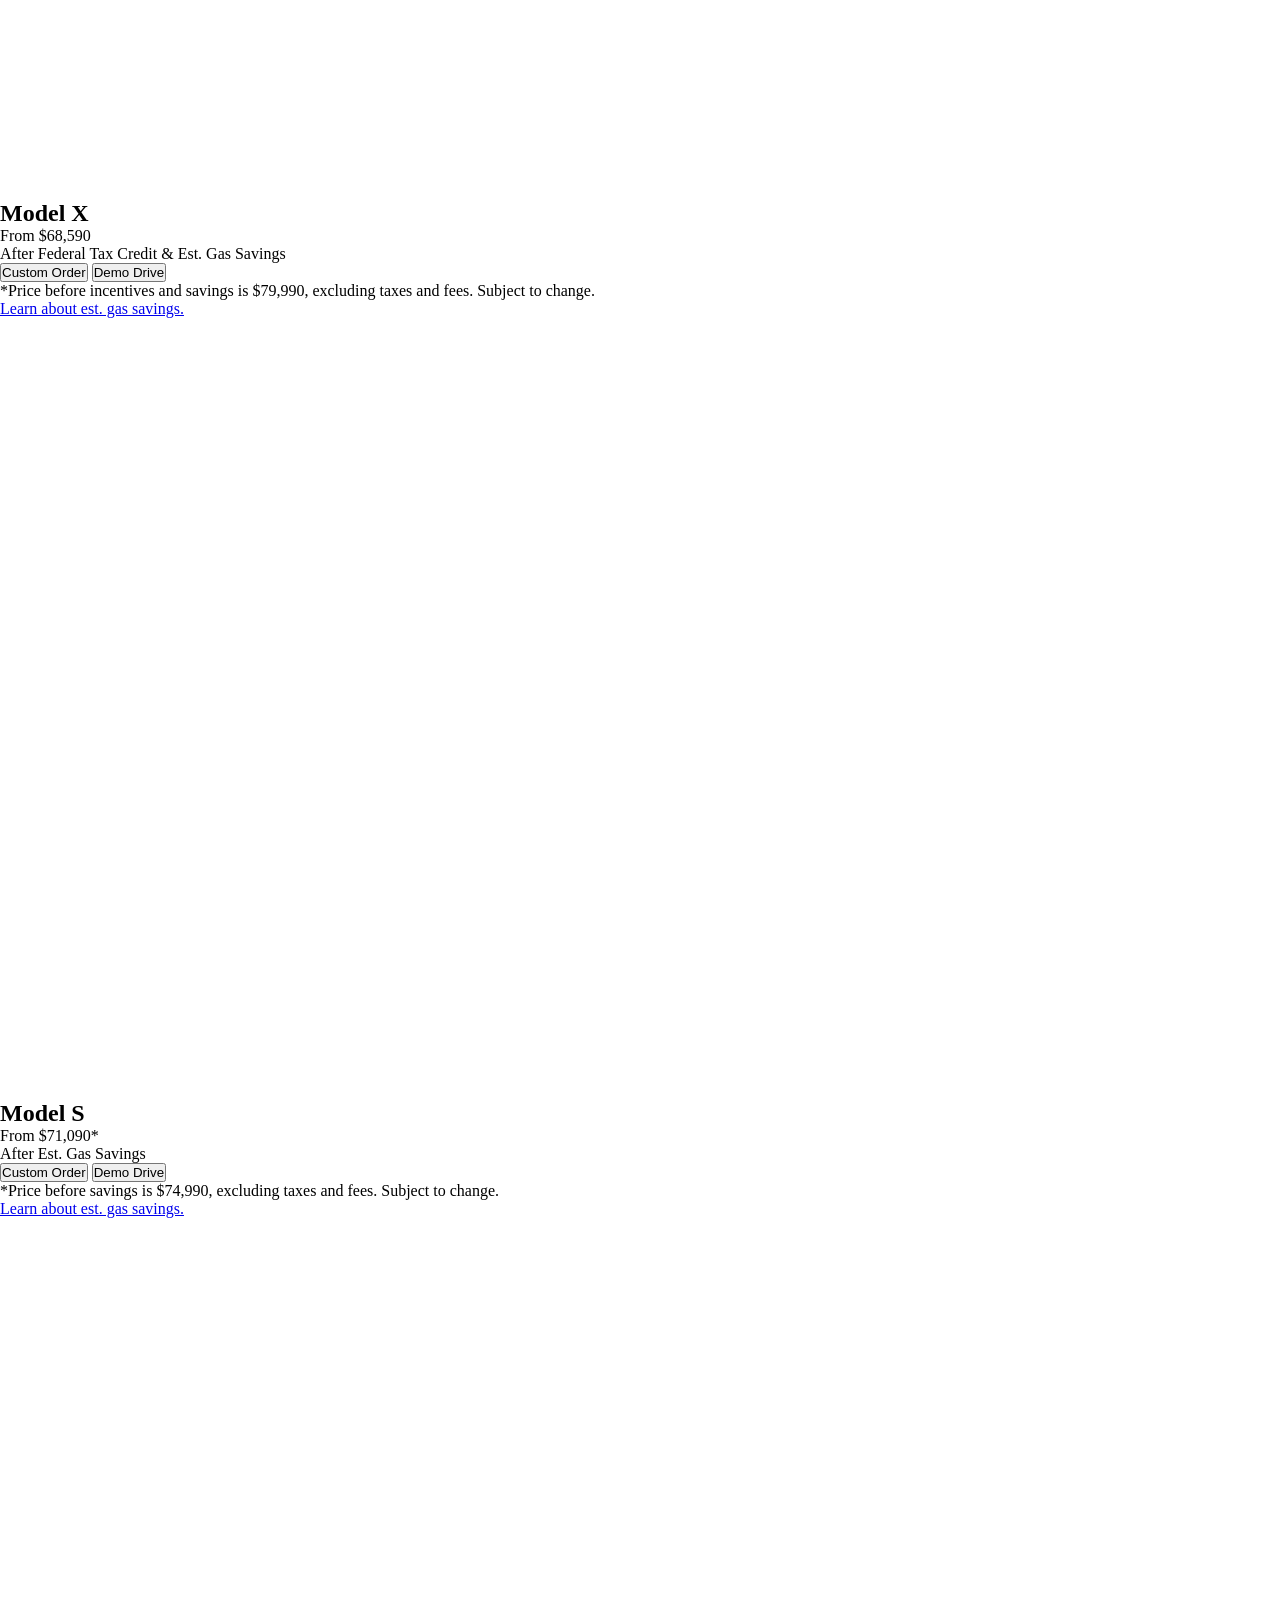
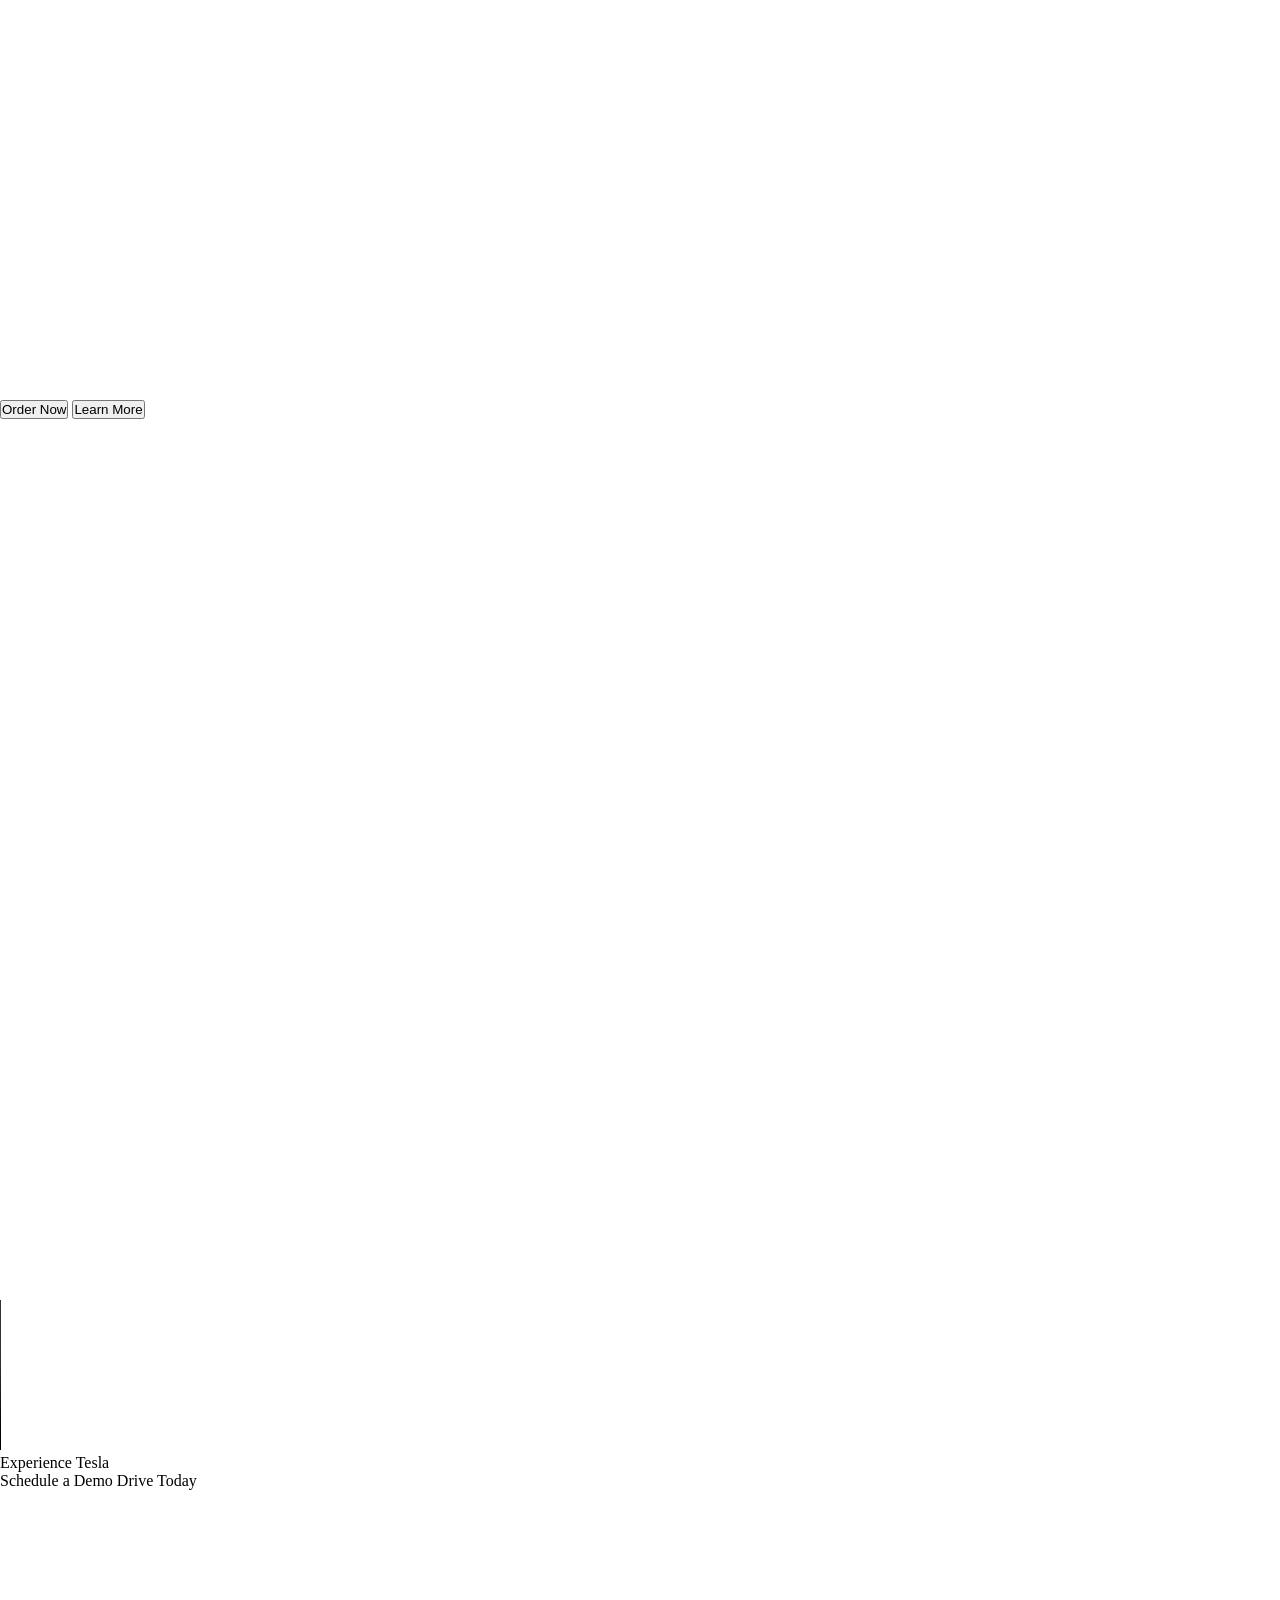
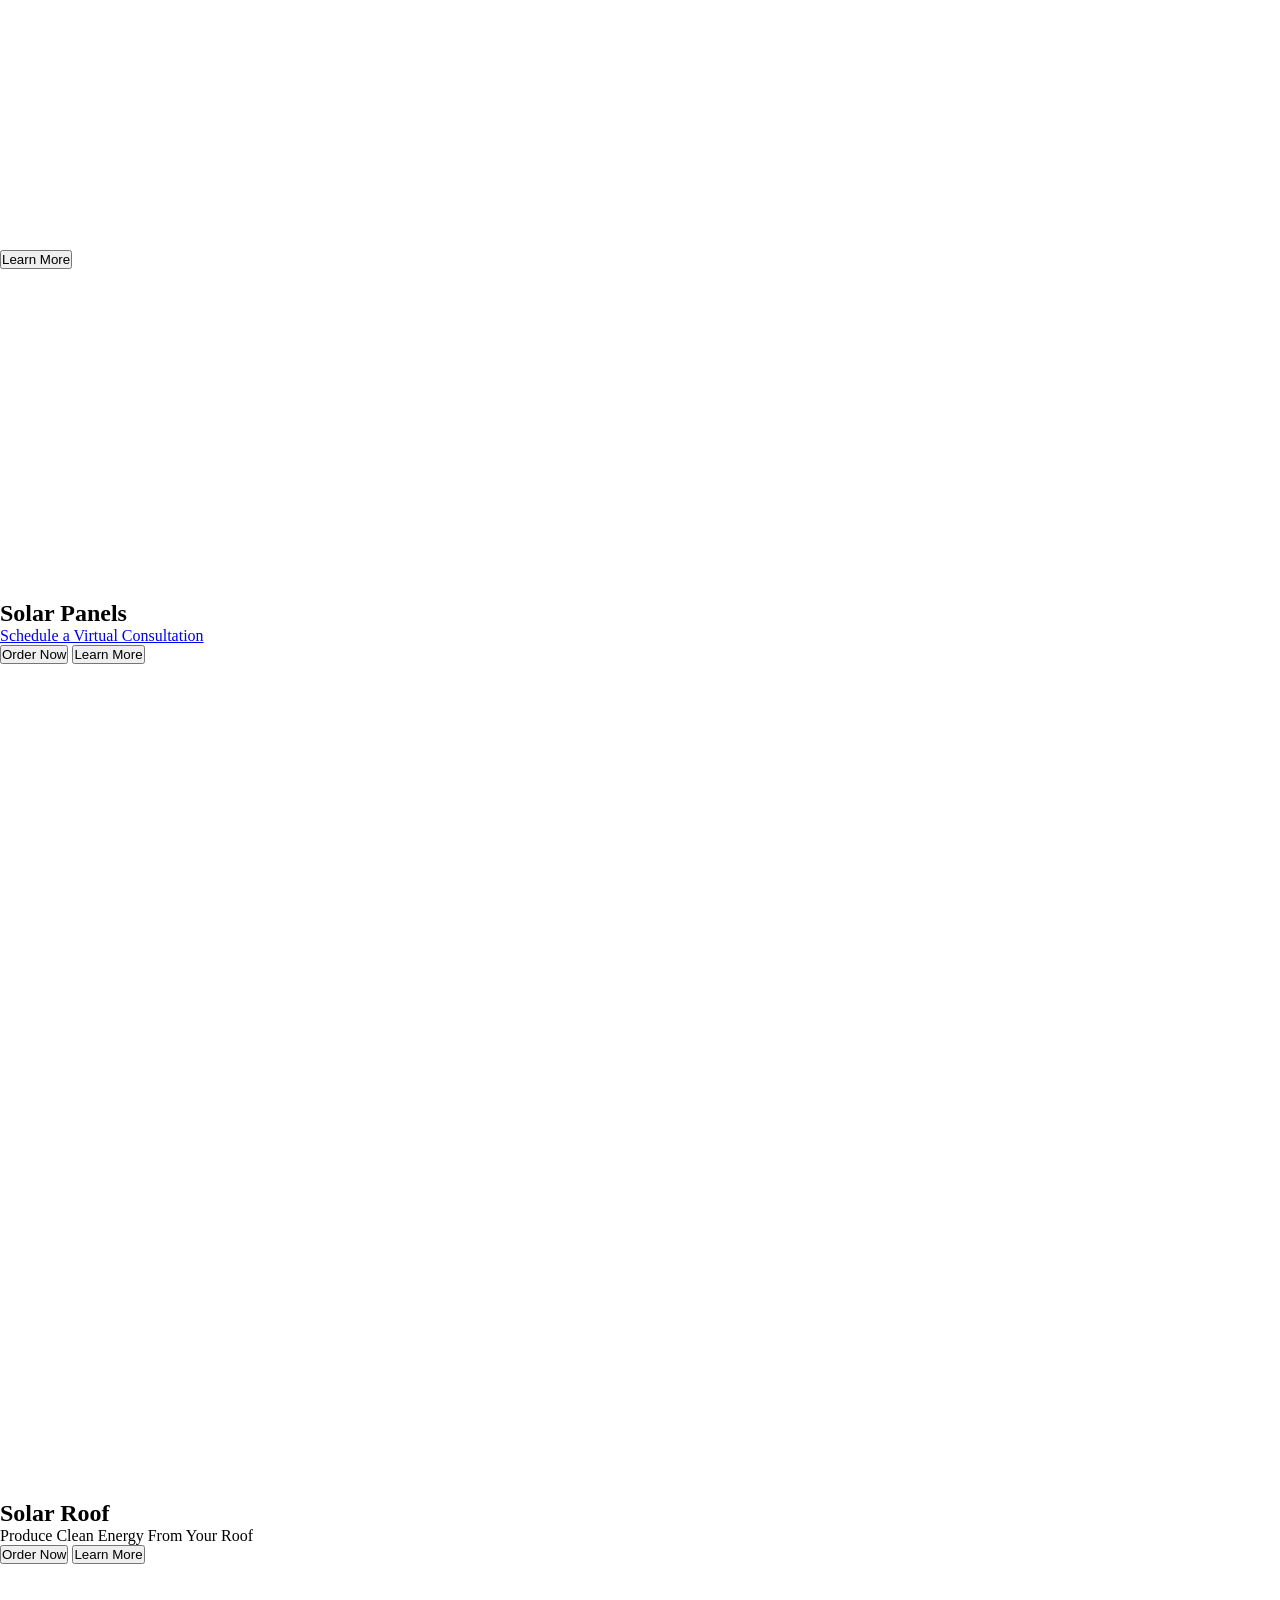
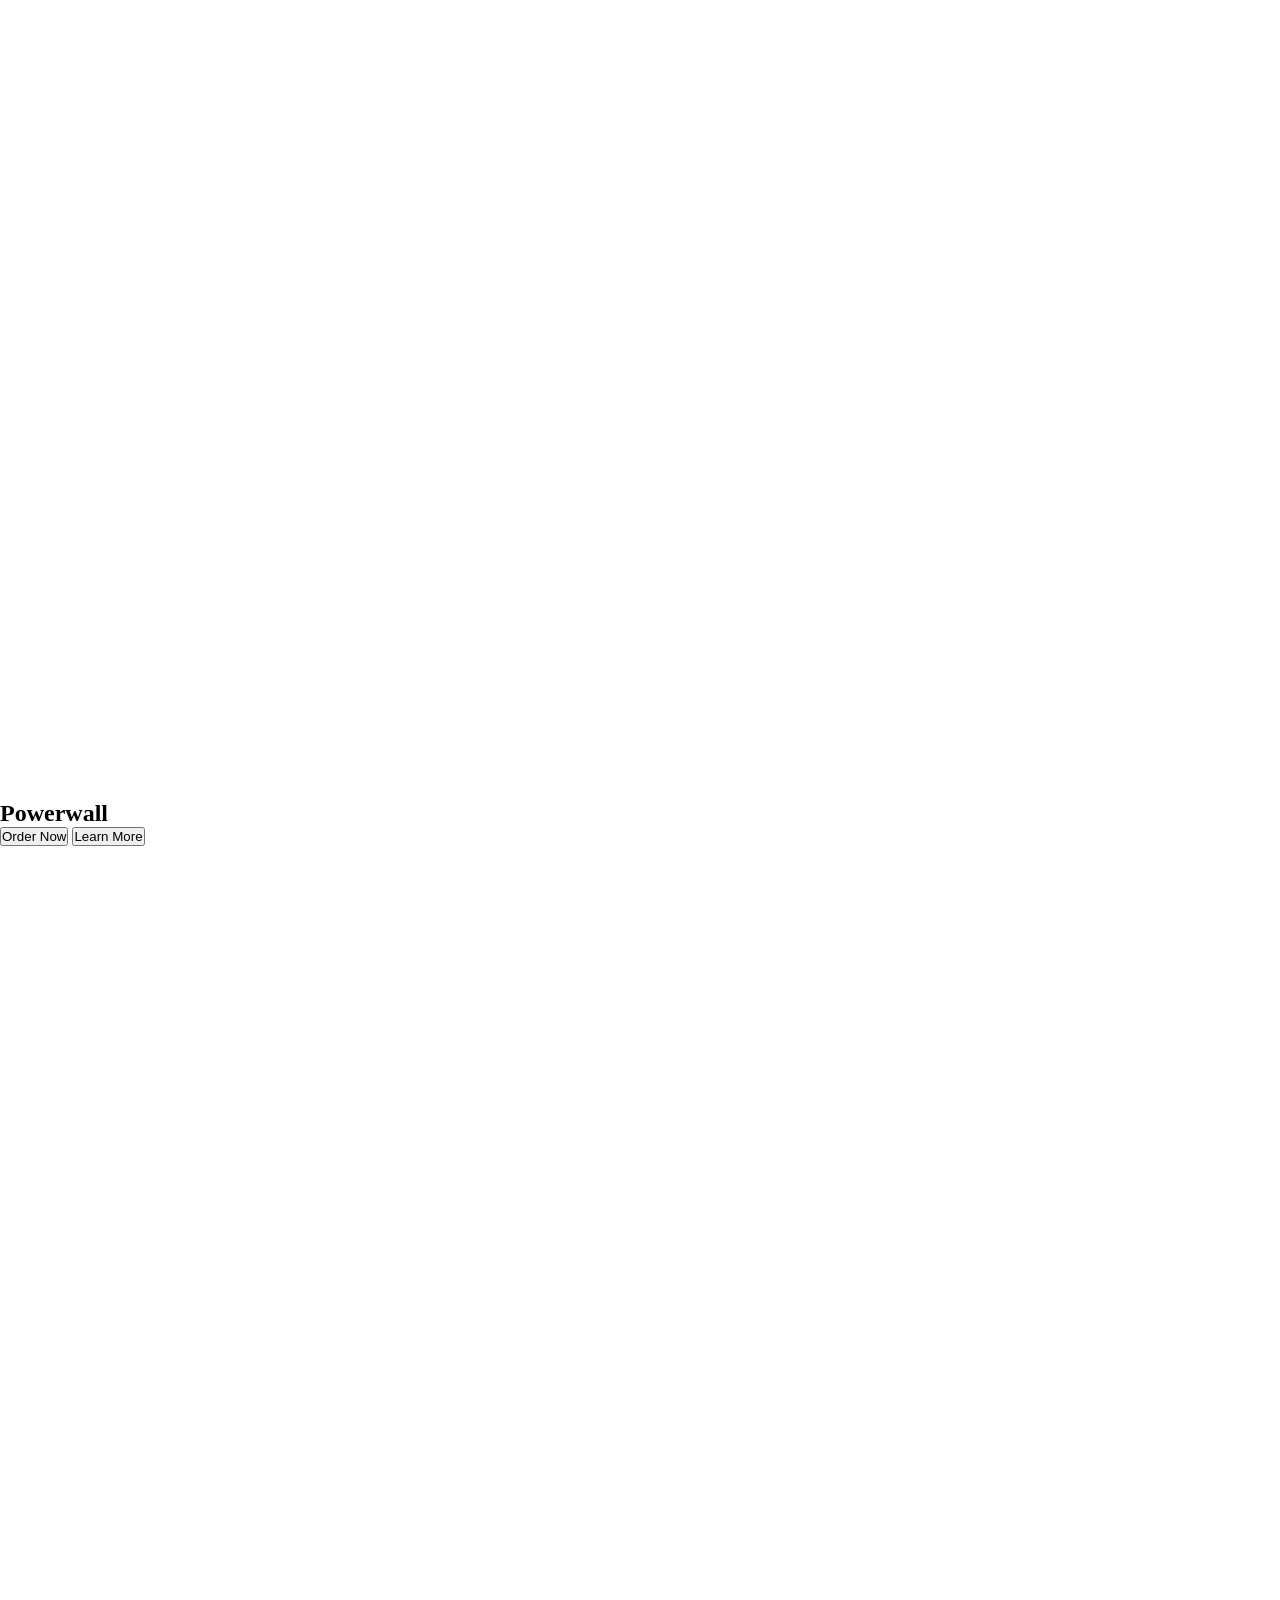
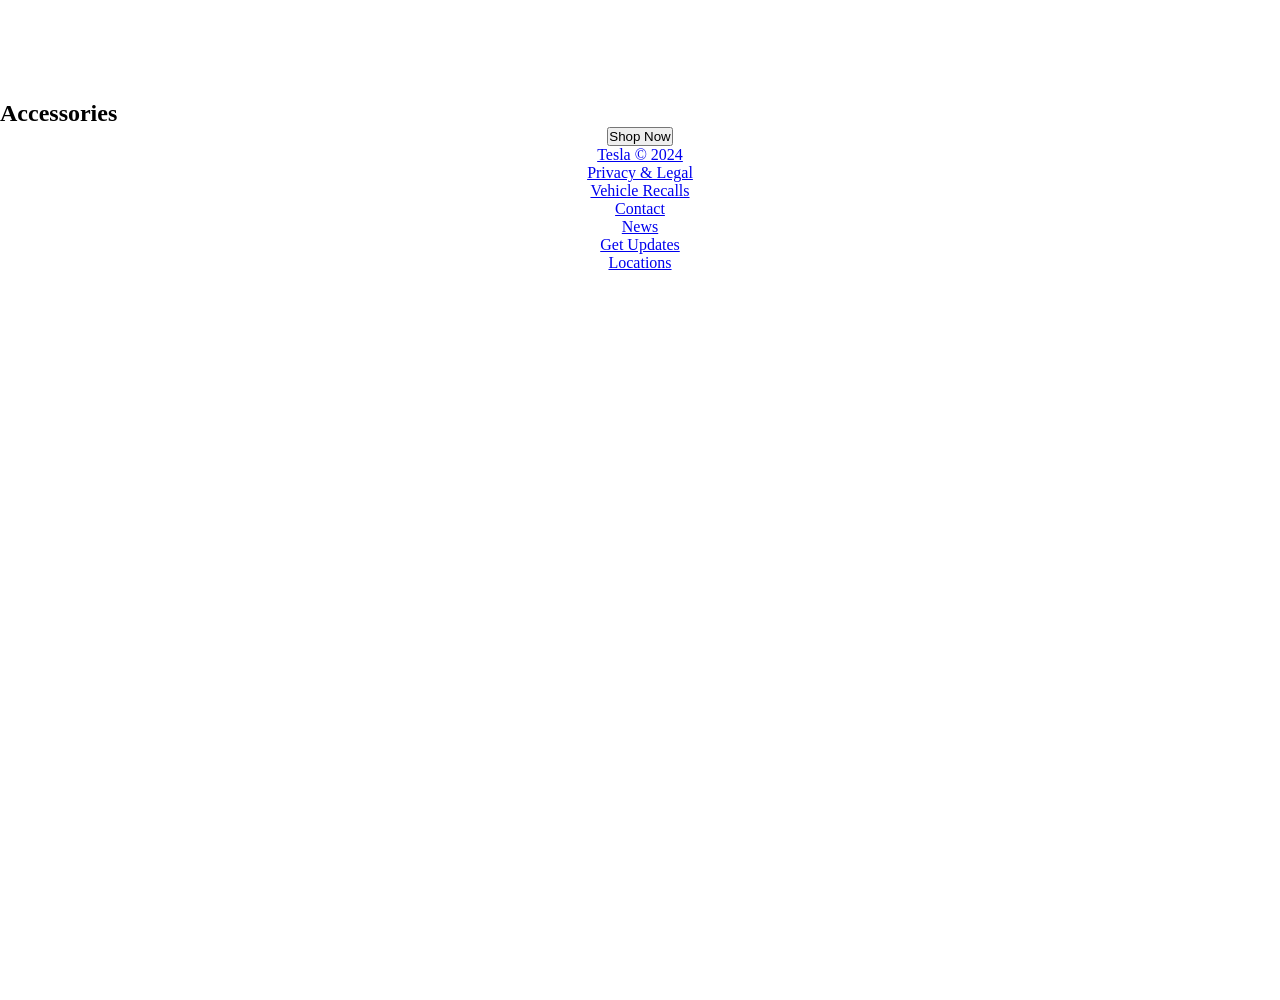
<file: tesla4.html>
<!DOCTYPE html>
<html lang="en">

<head>
    <link rel="stylesheet" href="style.css">
    <meta charset="UTF-8">
    <meta name="viewport" content="width=device-width, initial-scale=1.0">
    <title>Document2
    </title>
</head>

<body class="body" font-family: "Montserrat" , serif;>
    <header class="header">
        <svg width="152" height="30" viewBox="0 0 152 30" fill="none" xmlns="http://www.w3.org/2000/svg">
            <path
                d="M16 8.91228C16.1511 9.5045 16.459 10.0451 16.8912 10.4773C17.3233 10.9095 17.8639 11.2173 18.4561 11.3684H22.3158L22.4912 11.4035V21.0877H24.8772V11.4386L25.1228 11.3333H28.9825C29.573 11.1788 30.1118 10.8698 30.5435 10.4382C30.9751 10.0065 31.2841 9.46776 31.4386 8.8772H16V8.91228ZM99.7193 8.91228H97.3333V21.1228H108.281C108.799 20.9267 109.262 20.6068 109.629 20.191C109.996 19.7752 110.256 19.276 110.386 18.7368H99.7544V8.8772L99.7193 8.91228ZM81.3684 11.2982C82.6316 10.9474 83.6842 9.96492 83.9649 8.8772L70.5965 8.91228V16.1404H81.5088V18.6667H72.9474C72.2937 18.8367 71.6836 19.1436 71.1573 19.567C70.6311 19.9904 70.2008 20.5207 69.8947 21.1228H83.8947V13.7544H72.9474V11.2982H81.3684ZM122.14 21.1228H124.491V16.2105H133.123V21.1228H135.474V13.7544H122.14V21.1228ZM45.9298 11.3333H55.0526C55.653 11.1913 56.2028 10.8872 56.6421 10.454C57.0814 10.0209 57.3933 9.47547 57.5439 8.8772L43.4737 8.8772C43.6213 9.47109 43.928 10.0135 44.3607 10.4463C44.7935 10.879 45.3359 11.1857 45.9298 11.3333ZM45.9298 16.1754H55.0526C55.653 16.0334 56.2028 15.7293 56.6421 15.2962C57.0814 14.863 57.3933 14.3176 57.5439 13.7193H43.4737C43.6213 14.3132 43.928 14.8556 44.3607 15.2884C44.7935 15.7211 45.3359 16.0278 45.9298 16.1754ZM45.9298 21.1228H55.0526C55.653 20.9808 56.2028 20.6766 56.6421 20.2435C57.0814 19.8104 57.3933 19.2649 57.5439 18.6667H43.4737C43.6213 19.2606 43.928 19.803 44.3607 20.2357C44.7935 20.6685 45.3359 20.9752 45.9298 21.1228ZM124.246 11.3333H133.368C133.962 11.1857 134.505 10.879 134.938 10.4463C135.37 10.0135 135.677 9.47109 135.825 8.8772L121.789 8.8772C121.937 9.47109 122.244 10.0135 122.677 10.4463C123.109 10.879 123.652 11.1857 124.246 11.3333Z"
                fill="white" />
        </svg>
        <ul class="ul">
            <li><a class="a" href="#">Vehicle</a></li>
            <li><a class="a" href="#">Energy</a></li>
            <li><a class="a" href="#">Changing</a></li>
            <li><a class="a" href="#">Discover</a></li>
            <li><a class="a" href="#">Shop</a></li>
        </ul>
        <div style="margin-left: 200px;"></div>
    </header>
    <section class="section-1">
        <div class="div1">
            <div class="div2">
                <h1 class="h1"> Model
                    Y </h1>
                <p class="p1">
                    From $31,890* </p>
                <p class="p2">
                    After Federal Tax Credit & Est. Gas Savings </p>
            </div>
            <div></div>
            <div style="margin-bottom: 50px;" class="div3">
                <button class="but">
                    Shop available</button>
                <button class="but2">Demo
                    Drive
                </button>
                <p>*Price before incentives and savings is $42,990, excluding taxes and fees. Subject to change. </p>
                <a class="a1" href="#">Learn about est. gas savings.</a>
            </div>
        </div>
    </section>
    <section class="section-2">
        <div class="div4">
            <h1 class="h2"> Brand New Model 3 </h1>
            <p class="p3">
                Lease starting at $329/mo* </p>
        </div>
        <div class="div5">
            <button class="but">
                Custom Order</button>
            <button class="but2">Demo
                Drive</button>
            <p> Excludes taxes and fees with price subject to change. Available in select states. </p>
            <a class="a1" href="#"> See Details</a>
        </div>;">
    </section>
    <section class="section-3">
        <div class="div4">
            <h1 class="h2">Model X </h1>
            <p class="p3">
                From $68,590 </p>
            <p class="p2">After
                Federal Tax Credit & Est. Gas Savings </p>
        </div>
        <div class="div6">
            <button class="but">Custom
                Order </button>
            <button class="but2">Demo
                Drive </button>
            <p class="p4">*Price before incentives and
                savings is $79,990, excluding taxes and fees. Subject to change. </p> <a class="a2" href="#">Learn about
                est.
                gas savings. </a>
        </div>
    </section>
    <section class="section-4">
        <div class="div4">
            <h1 class="h2">Model S </h1>
            <p class="p1">From $71,090* </p>
            <p class="p2">After Est. Gas Savings </p>
        </div>
        <div class="div6">
            <button class="but">Custom
                Order </button> <button class="but2">Demo
                Drive
            </button>
            <p class="p5">*Price before savings is $74,990, excluding
                taxes and fees. Subject to change.</p>
            <a class="a3" href="#">Learn about est.
                gas savings.</a>
        </div>
    </section>
    <section class="section-5">
        <div class="div7">
            <button class="but">Order
                Now </button>
            <button class="but2">Learn
                More </button>
        </div>
    </section>
    <section class="section-6"> <video loop autoplay controls
            src="https://s3-figma-videos-production-sig.figma.com/video/1141970659621589204/TEAM/a543/7f87/-b3dd-4d53-83c6-7612d6361164?Expires=1734307200&Key-Pair-Id=APKAQ4GOSFWCVNEHN3O4&Signature=QOftDngp9V1onnL6nDKvv0OXnzMrti6Mr3SXqscy-LeR3jwjfO8EVhInOHmjpyAWsCVs61nYcjXfnuKg~OzbmXlL~WNHbLs3GFhEgga~[base64]"></video>
        <div class="div8">
            Experience Tesla
            <p class="p2">Schedule a Demo Drive Today</p>
            <div class="div4">
                <button style="margin-top: 40vh;" class="but">Learn More</button>
            </div>
        </div>
    </section>

    <section class="section-7">
        <div class="div9">
            <h1 class="h2">Solar Panels </h1>
            <a href="#" class="a2">Schedule a
                Virtual Consultation </a>
        </div>
        <div class="div5"> <button class="but">Order
                Now </button>
            <button class="but2">Learn
                More</button>
        </div>
    </section>

    <section class="section-8">
        <div class="div4">
            <h2 class="h2">
                Solar Roof
            </h2>
            <p class="p6">
                Produce Clean Energy From Your Roof
            </p>
        </div>
        <div class="div10">
            <button class="but">Order
                Now </button> <button class="but2">Learn
                More </button>
        </div>
    </section>

    <section class="section-9">
        <div class="div4">
            <h2 class="h2">Powerwall</h2>
        </div>
        <div class="div10">
            <button class="but">Order
                Now </button>
            <button class="but2">Learn
                More </button>
        </div>
    </section>

    <section class="section-10">
        <div class="div4">
            <h2 class="h2">Accessories</h2>
        </div>
        <div class="div11">
            <div style="text-align: center;">
                <button class="but3">Shop
                    Now</button>
                <ul class="ul">
                    <li><a class="a4" href="#">Tesla © 2024</a></li>
                    <li><a class="a5" href="#">Privacy & Legal</a></li>
                    <li><a class="a5" href="#">Vehicle Recalls</a></li>
                    <li><a class="a5" href="#">Contact</a></li>
                    <li><a class="a4" href="#">News</a></li>
                    <li><a class="a5" href="#">Get Updates</a></li>
                    <li><a class="a5" href="#">Locations</a></li>
                </ul>
            </div>
        </div>
    </section>
</body>

</html>
</file>
<file: style.css>
@import url('https://fonts.googleapis.com/css2?family=Bebas+Neue&family=Montserrat:ital,wght@0,100..900;1,100..900&display=swap');
@import url('https://fonts.googleapis.com/css2?family=Bebas+Neue&family=Hanuman:wght@100;300;400;700;900&family=Montserrat:ital,wght@0,100..900;1,100..900&display=swap');
@import url('https://fonts.googleapis.com/css2?family=Bebas+Neue&family=Hanuman:wght@100;300;400;700;900&family=Inter:ital,opsz,wght@0,14..32,100..900;1,14..32,100..900&family=Montserrat:ital,wght@0,100..900;1,100..900&display=swap');

* {
    box-sizing: border-box;
    margin: 0;
    padding: 0;
}

header {
    display: flex;
    justify-content: space-between;
    position: fixed;
    width: 100%;
    padding: 24px;
    align-items: center;
}

.header-buttons {
    display: flex;
    gap: 8px;
    font-weight: 600;
    font-size: 18px;
    line-height: 21.78px;
    text-align: center;
    color: white;
}

section {
    width: 100%;
    height: 100vh;
    background-size: cover;
    background-position: center;
}

.main {
    background-image: url(assets/main-bg.svg);
    display: flex;
    justify-content: center;
    align-items: center;
}

.user-icon {
    width: 20px;
    height: 20px;
}

.language-btn {
    background-color: white;
    border-radius: 24px;
    padding: 13px;

}

.pure-magic {
    font-weight: 400;
    font-size: 80px;
    line-height: 80px;
    color: #e8edf2b8;
    font-family: "Bebas Neue", sans-serif;
}

.awaits {
    font-family: "Bebas Neue", sans-serif;
    font-weight: 400;
    font-size: 250px;
    line-height: 250px;
    color: #FDFDFEFA;
}

.year {
    font-family: "Hanuman", serif;
    font-weight: 900;
    font-size: 64px;
    line-height: 64px;
    color: white
}

.title-container {
    text-align: center;
}

.cards {
    width: 100%;
    height: 500px;
    display: flex;
    justify-content: center;
    align-items: center;
    gap: 40px;
    background-image: url(assets/cards-bg.svg);
}

.card {
    width: 275px;
    height: 370px;
    border-radius: 40px;
    background-size: cover;
    background-position: center;
    font-family: "Bebas Neue", sans-serif;
    font-weight: 400;
    font-size: 37px;
    line-height: 44.4px;
    text-align: center;
    color: #FDFDFECC;
    display: flex;
    align-items: center;
    justify-content: center;
    box-shadow: 10px 10px rgb(176, 214, 241), -10px -10px rgb(144, 186, 203);
}

.terkhiin-tsagaan-lake {
    background-image: url(assets/terkhiin-tsagaan-lake-card.svg);
}

.amarbayasgalant-monastery {
    background-image: url(assets/amarbayasgalant-card.svg);
}

.khuvsgul-lake {
    background-image: url(assets/khuvsgul-lake-card.svg);
}

.khorgiin-togoo {
    background-image: url(assets/khorgiin-togoo-card.svg);
}

.destination {
    background-image: url(assets/destination.svg);
    background-position: bottom;
    -webkit-backdrop-filter: blur(10px);
    backdrop-filter: blur(10px);
}

.destination-title {
    font-family: "Inter", sans-serif;
    font-weight: 600;
    font-size: 42px;
    line-height: 50.83px;
    text-align: center;
    padding-top: 50px;
}

.destination-sub-title {
    font-family: "Inter", sans-serif;
    font-weight: 500;
    font-size: 20px;
    line-height: 24.2px;
    text-align: center;
    color: #18181BB2;
}

.destination-cards-container {
    width: 1200px;
    height: 640px;
    display: flex;
    justify-self: center;
    margin-top: 50px;
    flex-direction: column;
}

.destination-card {
    width: 513px;
    height: 112px;
    border-radius: 120px;
    margin-bottom: 20px;
    display: flex;
    justify-content: space-between;
    position: relative;
    border: 5px solid transparent;
}

.sukhbaatar-square-card {
    background: #EEE9D9;
}

.amarbayasgalant-monastery-card {
    background: #8BB8C1CC;
}

.khorgiin-togoo-card {
    background: #AAD8D7CC;
}

.terkhiin-tsagaan-lake-card {
    background: #8BC0BDCC;
}

.khuvsgul-lake-card {
    background: #97CCE0CC;
}

.dest-card-text {
    font-family: "Inter", sans-serif;
    font-weight: 500;
    font-size: 24px;
    line-height: 29.05px;
    color: black;
    margin-top: 24px;
    margin-left: 24px;
}

.pin {
    width: 14px;
    height: 14px;
    margin-left: 24px;
}

.dest-card-location {
    display: flex;
}

.location {
    font-family: "Montserrat", sans-serif;
    font-weight: 400;
    font-size: 12px;
    line-height: 14.63px;
    color: black;
}

.days {
    font-weight: 500;
    font-size: 14px;
    line-height: 16.48px;
    color: black;
    padding: 18px 8px;
    display: flex;
    align-self: center;
    background-color: white;
    border-radius: 50%;
    margin-right: 24px;
}

.sukhbaatar-square-pic {
    position: absolute;
    top: 10px;
    right: -600px;
    width: 250px;
    display: none;
}

.amarbayasgalant-monastery-pic {
    position: absolute;
    top: -150px;
    right: -400px;
    width: 250px;
    display: none;
}

.khorgiin-togoo-pic {
    position: absolute;
    top: -100px;
    right: -500px;
    width: 250px;
    display: none;
}

.terkhiin-tsagaan-lake-pic {
    position: absolute;
    top: -150px;
    right: -300px;
    width: 250px;
    display: none;
}

.khuvsgul-lake-pic {
    position: absolute;
    top: -150px;
    right: -500px;
    width: 250px;
    display: none;
}

.ulaanbator-pin {
    position: absolute;
    top: 65px;
    right: -600px;
    height: 40px;
}

.erdenet-pin {
    position: absolute;
    top: -80px;
    right: -360px;
    height: 40px;
}

.tsetserleg-pin {
    position: absolute;
    top: 40px;
    right: -200px;
    height: 40px;
}

.bayanhongor-pin {
    position: absolute;
    top: 350px;
    right: -400px;
    height: 40px;
}

.sukhbaatar-square-card:hover .sukhbaatar-square-pic,
.amarbayasgalant-monastery-card:hover .amarbayasgalant-monastery-pic,
.khorgiin-togoo-card:hover .khorgiin-togoo-pic,
.terkhiin-tsagaan-lake-card:hover .terkhiin-tsagaan-lake-pic,
.khuvsgul-lake-card:hover .khuvsgul-lake-pic {
    display: block;
}

.sukhbaatar-square-card:hover,
.amarbayasgalant-monastery-card:hover,
.khorgiin-togoo-card:hover,
.terkhiin-tsagaan-lake-card:hover,
.khuvsgul-lake-card:hover {
    border-color: white;
}

.pricing {
    background-image: url(assets/pricing.svg);
    background-position: top;
}

.pricing-title {
    color: black;
    font-family: "Inter", sans-serif;
    font-weight: 600;
    font-size: 42px;
    line-height: 50.83px;
    text-align: center;
    padding-top: 40px;
}

.pricing-sub-title {
    font-family: "Inter", sans-serif;
    font-weight: 500;
    font-size: 20px;
    line-height: 24.2px;
    text-align: center;
    color: #18181BB2;
    margin-top: 10px;
}

.pricing-cards-container {
    width: 1200px;
    height: 527px;
    display: flex;
    gap: 20px;
    margin-top: 79px;
    justify-self: center;
}

.pricing-cards {
    width: 384px;
    height: 527px;
    border-radius: 40px;
    background-color: white;
    padding: 24px;
}

.pricing-cards-title {
    margin-top: 8px;
    display: flex;
}

.heart-icon {
    padding: 10px 9px;
    border-radius: 50%;
    border: 1px solid rgb(189, 189, 189);
}

.pricing-cards-title-text {
    color: black;
    font-family: "Inter", sans-serif;
    font-weight: 500;
    font-size: 18px;
    line-height: 21.78px;
    display: flex;
    align-self: center;
    margin-left: 16px;
}

.pricing-price {
    font-family: "Montserrat", sans-serif;
    font-weight: 600;
    font-size: 40px;
    line-height: 48.76px;
    color: black;
    margin-top: 30px;
}

.pricing-grey-text {
    color: #919191;
    font-family: "Inter", sans-serif;
    font-weight: 500;
    font-size: 16px;
    line-height: 19.36px;
    margin-top: 12px;
}

.pricing-info {
    width: 336px;
    height: 180px;
}

.pricing-info-title {
    font-family: "Inter", sans-serif;
    font-weight: 500;
    font-size: 18px;
    line-height: 21.78px;
    color: black;
    margin-left: 40px;
    margin-top: 32px;
    margin-bottom: 8px;
}

.check-icon {
    margin-top: 16px;
    margin-right: 24px;
}

.pricing-info-text {
    color: #3F4145;
    font-family: "Inter", sans-serif;
    font-weight: 500;
    font-size: 14px;
    line-height: 16.94px;
    margin-top: 16px;
}

.select-package {
    font-family: "Inter", sans-serif;
    font-weight: 600;
    font-size: 16px;
    line-height: 20px;
    color: black;
    padding: 16px 18px;
    background: #A4D1E2;
    border-radius: 50px;
    text-align: center;
    margin-top: 42px;
}

.pricing-sub-title-pupular {
    display: flex;
    justify-content: space-between;
}

.popular {
    padding: 4px 16px;
    color: white;
    background: #6972B5;
    border-radius: 16px;
    font-family: "Inter", sans-serif;
    font-weight: 400;
    font-size: 16px;
    line-height: 19.36px;
    margin-top: 8px;
}

footer {
    display: flex;
    justify-content: space-between;
    width: 1200px;
    justify-self: center;
    margin-top: 64px;
}

.footer-info {
    display: flex;
    padding: 11px 24px;
    background-color: white;
    border-radius: 24px;
}

.facebook-logo {
    width: 20px;
}

.footer-pinecone-logo {
    width: 80px;
}

.footer-facebook {
    color: #6972B5;
    margin: 2px 8px;
}

.footer-info-container {
    display: flex;
    gap: 20px;
}
</file>
